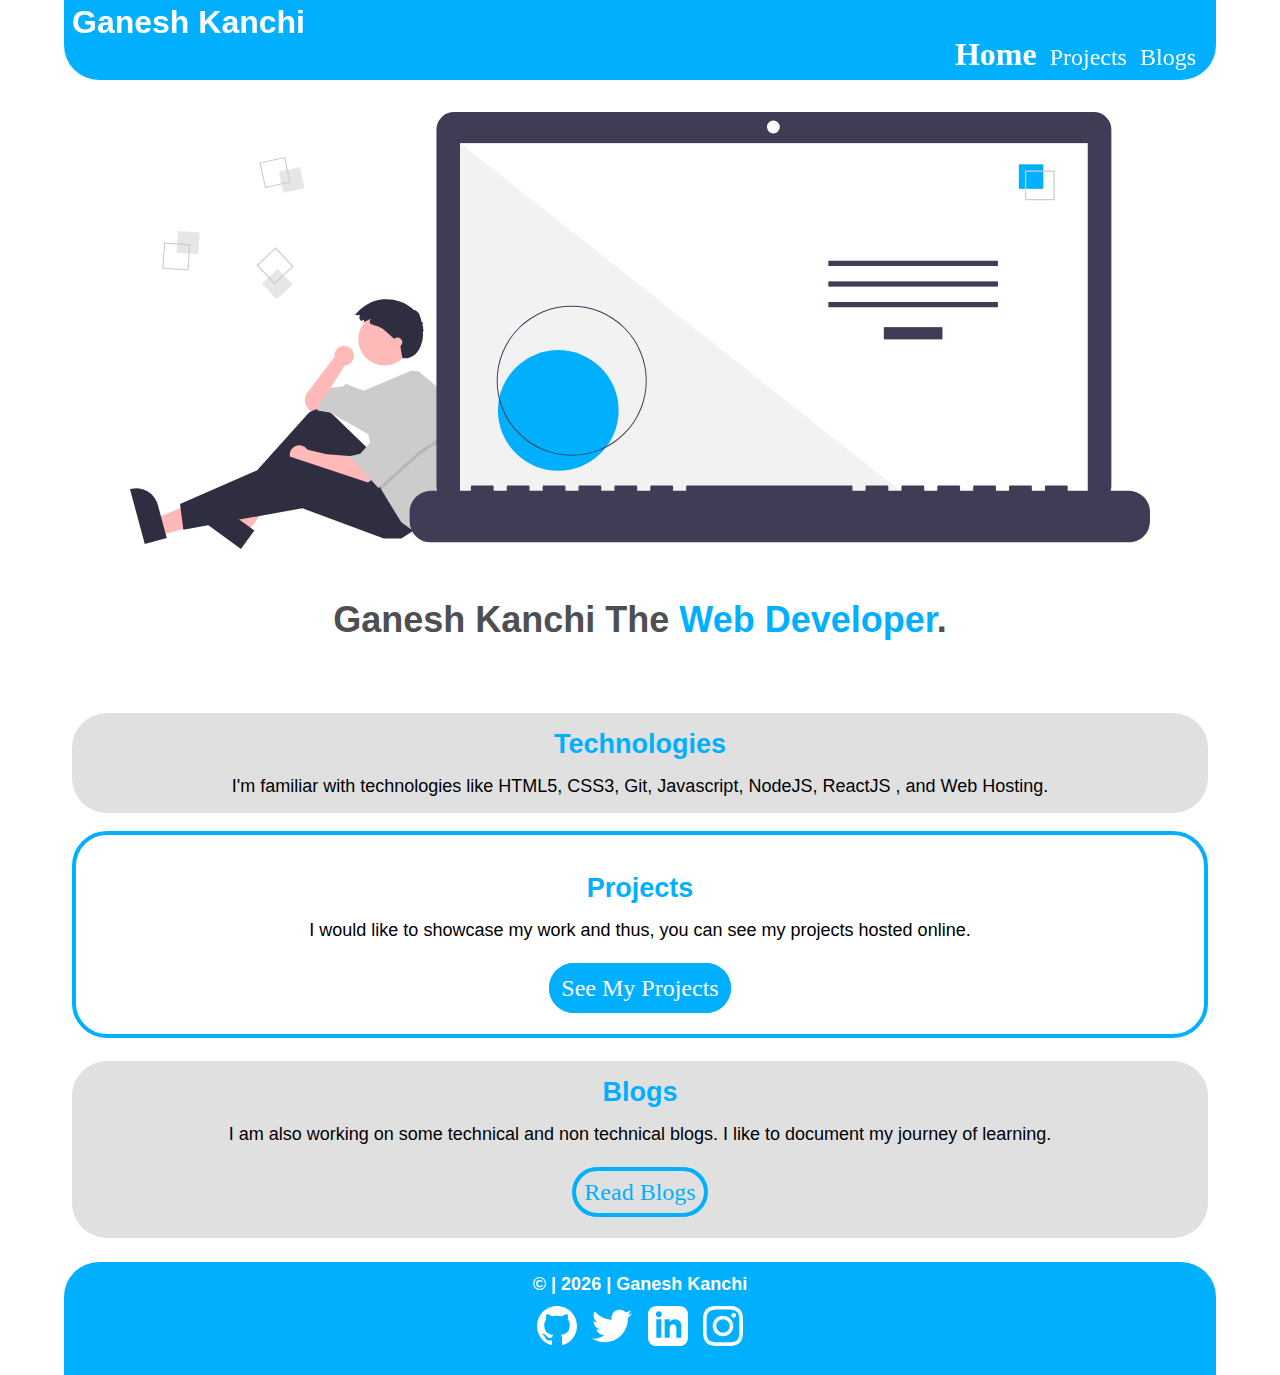
<file: index.html>
<!DOCTYPE html>
<html lang="en">

<head>
    <meta charset="UTF-8">
    <meta http-equiv="X-UA-Compatible"
          content="IE=edge">
    <meta name="viewport"
          content="width=device-width, initial-scale=1.0">
    <title>Ganesha's Portfolio</title>
    <link rel="stylesheet"
          href="styles.css">
    <link rel="shortcut icon" href="./images/favicon.png" type="image/x-icon">
</head>

<body>
    <nav class="nav">
        <a href="index.html">
            <h2 id="brand-tag">Ganesh Kanchi</h2>
        </a>
        <ul class="list">
            <li class="list-item"><a class="list-link"
                   id="list-link-active"
                   href="index.html">Home</a></li>
            <li class="list-item"><a class="list-link"
                   href="projects.html">Projects</a></li>
            <li class="list-item"><a class="list-link"
                   href="blogs.html">Blogs</a></li>
        </ul>

    </nav>

    <header id="header">
        <div class="img-cont"><img id="header-img"
                 src="/images/undraw_Code_thinking_re_gka2.svg"
                 alt="">
        </div>
        <h1 id="header-head"
            style="margin-top: 50px ; margin-bottom: 50px;">Ganesh Kanchi The <span> Web Developer</span>.</h1>
    </header>

    <Section class="section a">
        <h2 class="sec-head">Technologies</h2>
        <p class="sec-des">I'm familiar with technologies like HTML5, CSS3, Git, Javascript, NodeJS, ReactJS , and Web
            Hosting.</p>
    </Section>


    <Section class="section b">
        <a href="projects.html" class="sec-head-link"><h2 class="sec-head">Projects</h2></a>
        <p class="sec-des">I would like to showcase my work and thus, you can see my projects hosted online.</p>
        <a class="link link-1"
           href="projects.html">See My Projects</a>
    </Section>

    <section class="section a"
             id="sec-2">
             <a href="blogs.html" class="sec-head-link"><h2 class="sec-head">Blogs</h2></a>
        <p class="sec-des">I am also working on some technical and non technical blogs. I like to document my journey of
            learning.</p>
        <a class="link link-2"
           href="blogs.html">Read Blogs</a>
    </section>

    <footer id="foot">
        <h4 id="footer-head"> &#169; | <span id="di-year"></span> | Ganesh Kanchi </h4>
        <ul id="footer-ul">
            <li class="footer-li">
                <a href="https://github.com/ganesh-kanchi" target="_blank"><svg xmlns="http://www.w3.org/2000/svg"
                         width="40"
                         height="40"
                         viewBox="0 0 24 24"
                         class="change-color-svg">
                        <path
                              d="M12 0c-6.626 0-12 5.373-12 12 0 5.302 3.438 9.8 8.207 11.387.599.111.793-.261.793-.577v-2.234c-3.338.726-4.033-1.416-4.033-1.416-.546-1.387-1.333-1.756-1.333-1.756-1.089-.745.083-.729.083-.729 1.205.084 1.839 1.237 1.839 1.237 1.07 1.834 2.807 1.304 3.492.997.107-.775.418-1.305.762-1.604-2.665-.305-5.467-1.334-5.467-5.931 0-1.311.469-2.381 1.236-3.221-.124-.303-.535-1.524.117-3.176 0 0 1.008-.322 3.301 1.23.957-.266 1.983-.399 3.003-.404 1.02.005 2.047.138 3.006.404 2.291-1.552 3.297-1.23 3.297-1.23.653 1.653.242 2.874.118 3.176.77.84 1.235 1.911 1.235 3.221 0 4.609-2.807 5.624-5.479 5.921.43.372.823 1.102.823 2.222v3.293c0 .319.192.694.801.576 4.765-1.589 8.199-6.086 8.199-11.386 0-6.627-5.373-12-12-12z" />
                    </svg>
                </a>
            </li>
            <li class="footer-li">
                <a href="https://twitter.com/Ganesha_K_Dev" target="_blank"><svg xmlns="http://www.w3.org/2000/svg"
                         width="40"
                         height="40"
                         viewBox="0 0 24 24"
                         class="change-color-svg">
                        <path
                              d="M24 4.557c-.883.392-1.832.656-2.828.775 1.017-.609 1.798-1.574 2.165-2.724-.951.564-2.005.974-3.127 1.195-.897-.957-2.178-1.555-3.594-1.555-3.179 0-5.515 2.966-4.797 6.045-4.091-.205-7.719-2.165-10.148-5.144-1.29 2.213-.669 5.108 1.523 6.574-.806-.026-1.566-.247-2.229-.616-.054 2.281 1.581 4.415 3.949 4.89-.693.188-1.452.232-2.224.084.626 1.956 2.444 3.379 4.6 3.419-2.07 1.623-4.678 2.348-7.29 2.04 2.179 1.397 4.768 2.212 7.548 2.212 9.142 0 14.307-7.721 13.995-14.646.962-.695 1.797-1.562 2.457-2.549z" />
                    </svg>
                </a>
            </li>
            <li class="footer-li">
                <a href="https://www.linkedin.com/in/ganesh-kanchi-b9bb7a207/" target="_blank"><svg xmlns="http://www.w3.org/2000/svg"
                         width="40"
                         height="40"
                         viewBox="0 0 24 24"
                         class="change-color-svg">
                        <path
                              d="M19 0h-14c-2.761 0-5 2.239-5 5v14c0 2.761 2.239 5 5 5h14c2.762 0 5-2.239 5-5v-14c0-2.761-2.238-5-5-5zm-11 19h-3v-11h3v11zm-1.5-12.268c-.966 0-1.75-.79-1.75-1.764s.784-1.764 1.75-1.764 1.75.79 1.75 1.764-.783 1.764-1.75 1.764zm13.5 12.268h-3v-5.604c0-3.368-4-3.113-4 0v5.604h-3v-11h3v1.765c1.396-2.586 7-2.777 7 2.476v6.759z" />
                    </svg>
                </a>
            </li>
            <li class="footer-li">
                <a href="https://www.instagram.com/ganesh_aos/" target="_blank"><svg xmlns="http://www.w3.org/2000/svg"
                         width="40"
                         height="40"
                         viewBox="0 0 24 24"
                         class="change-color-svg">
                        <path
                              d="M12 2.163c3.204 0 3.584.012 4.85.07 3.252.148 4.771 1.691 4.919 4.919.058 1.265.069 1.645.069 4.849 0 3.205-.012 3.584-.069 4.849-.149 3.225-1.664 4.771-4.919 4.919-1.266.058-1.644.07-4.85.07-3.204 0-3.584-.012-4.849-.07-3.26-.149-4.771-1.699-4.919-4.92-.058-1.265-.07-1.644-.07-4.849 0-3.204.013-3.583.07-4.849.149-3.227 1.664-4.771 4.919-4.919 1.266-.057 1.645-.069 4.849-.069zm0-2.163c-3.259 0-3.667.014-4.947.072-4.358.2-6.78 2.618-6.98 6.98-.059 1.281-.073 1.689-.073 4.948 0 3.259.014 3.668.072 4.948.2 4.358 2.618 6.78 6.98 6.98 1.281.058 1.689.072 4.948.072 3.259 0 3.668-.014 4.948-.072 4.354-.2 6.782-2.618 6.979-6.98.059-1.28.073-1.689.073-4.948 0-3.259-.014-3.667-.072-4.947-.196-4.354-2.617-6.78-6.979-6.98-1.281-.059-1.69-.073-4.949-.073zm0 5.838c-3.403 0-6.162 2.759-6.162 6.162s2.759 6.163 6.162 6.163 6.162-2.759 6.162-6.163c0-3.403-2.759-6.162-6.162-6.162zm0 10.162c-2.209 0-4-1.79-4-4 0-2.209 1.791-4 4-4s4 1.791 4 4c0 2.21-1.791 4-4 4zm6.406-11.845c-.796 0-1.441.645-1.441 1.44s.645 1.44 1.441 1.44c.795 0 1.439-.645 1.439-1.44s-.644-1.44-1.439-1.44z" />
                    </svg>
                </a>
            </li>
        </ul>
    </footer>

    <script>
        var yearHolder = document.querySelector("#di-year")
        var currentYear = new Date().getFullYear()
        yearHolder.innerHTML=currentYear
    </script>
</body>

</html>
</file>
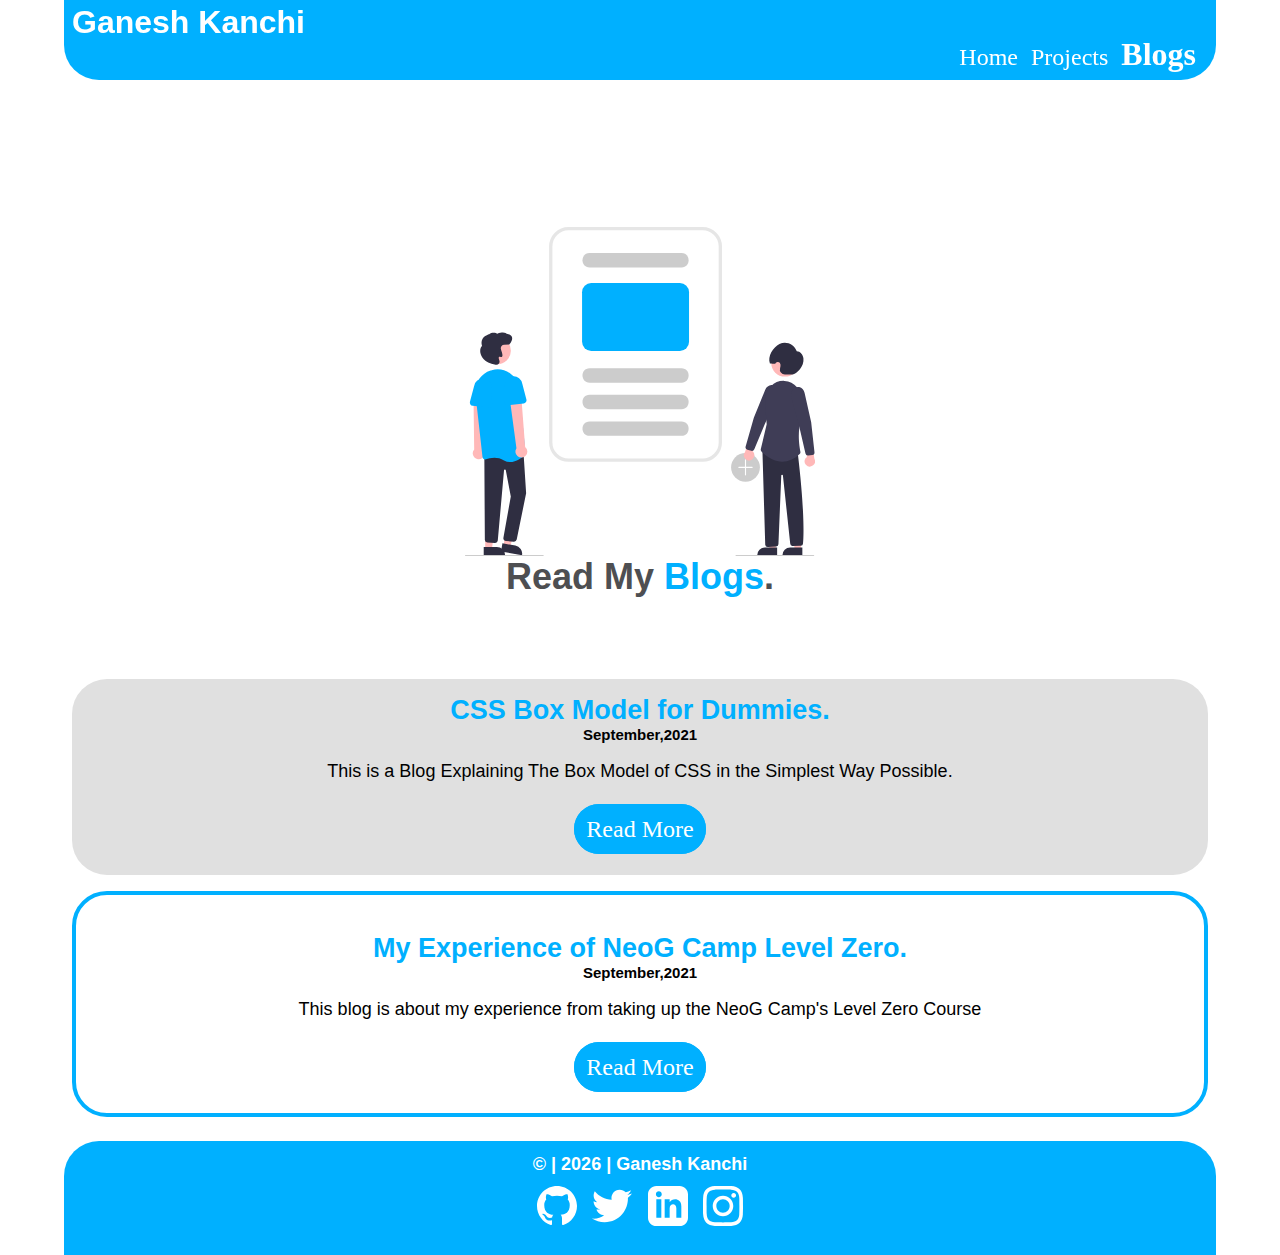
<file: blogs.html>
<!DOCTYPE html>
<html lang="en">

<head>
    <meta charset="UTF-8">
    <meta http-equiv="X-UA-Compatible"
          content="IE=edge">
    <meta name="viewport"
          content="width=device-width, initial-scale=1.0">
    <title>Ganesh's Blogs</title>
    <link rel="stylesheet"
          href="styles.css">
    <link rel="shortcut icon" href="./images/favicon.png" type="image/x-icon">
</head>

<body>
    <nav class="nav">
        <a href="index.html">
            <h2 id="brand-tag">Ganesh Kanchi</h2>
        </a>
        <ul class="list">
        <li class="list-item"><a class="list-link"
               href="index.html">Home</a></li>
        <li class="list-item"><a class="list-link"
               href="projects.html">Projects</a></li>
        <li class="list-item"><a class="list-link"
               id="list-link-active"
               href="blogs.html">Blogs</a></li>

        </ul>
    </nav>

    <header id="blog-header">
        <div class="img-cont"><img id="header-img"
                 style="width: 350px;"
                 src="/images/undraw_Blog_post_re_fy5x.svg"
                 alt="">
        </div>
        <h1 id="header-head">Read My <span>Blogs</span>.</h1>
    </header>

    <Section class="section a"
             style="padding-bottom:2rem ;">
        <a href="Box-model-dummies-blog.html"
           style="text-decoration: none;">
            <h2 class="sec-head-2">CSS Box Model for Dummies.</h2>
        </a>
        <small>September,2021</small>
        <p class="blog-des">This is a Blog Explaining The Box Model of CSS in the Simplest Way Possible.</p>
        <a class="link link-1"
           href="Box-model-dummies-blog.html"
           target="_blank">Read More</a>

    </Section>


    <Section class="section b"
             style="padding-bottom:2rem ;">
        <a href="Level-zero-experience.html"
           style="text-decoration: none;">
            <h2 class="sec-head-2"
                style="padding-bottom: 0;">My Experience of NeoG Camp Level Zero.</h2>
        </a>
        <small>September,2021</small>
        <p class="blog-des">This blog is about my experience from taking up the NeoG Camp's Level Zero Course</p>
        <a class="link link-1"
           href="Level-zero-experience.html"
           target="_blank">Read More</a>
    </Section>

    <footer id="foot">
        <h4 id="footer-head"> &#169; | <span id="di-year"></span> | Ganesh Kanchi </h4>
        <ul id="footer-ul">
            <li class="footer-li">
                <a href="https://github.com/ganesh-kanchi" target="_blank"><svg xmlns="http://www.w3.org/2000/svg"
                         width="40"
                         height="40"
                         viewBox="0 0 24 24"
                         class="change-color-svg">
                        <path
                              d="M12 0c-6.626 0-12 5.373-12 12 0 5.302 3.438 9.8 8.207 11.387.599.111.793-.261.793-.577v-2.234c-3.338.726-4.033-1.416-4.033-1.416-.546-1.387-1.333-1.756-1.333-1.756-1.089-.745.083-.729.083-.729 1.205.084 1.839 1.237 1.839 1.237 1.07 1.834 2.807 1.304 3.492.997.107-.775.418-1.305.762-1.604-2.665-.305-5.467-1.334-5.467-5.931 0-1.311.469-2.381 1.236-3.221-.124-.303-.535-1.524.117-3.176 0 0 1.008-.322 3.301 1.23.957-.266 1.983-.399 3.003-.404 1.02.005 2.047.138 3.006.404 2.291-1.552 3.297-1.23 3.297-1.23.653 1.653.242 2.874.118 3.176.77.84 1.235 1.911 1.235 3.221 0 4.609-2.807 5.624-5.479 5.921.43.372.823 1.102.823 2.222v3.293c0 .319.192.694.801.576 4.765-1.589 8.199-6.086 8.199-11.386 0-6.627-5.373-12-12-12z" />
                    </svg>
                </a>
            </li>
            <li class="footer-li">
                <a href="https://twitter.com/Ganesha_K_Dev" target="_blank"><svg xmlns="http://www.w3.org/2000/svg"
                         width="40"
                         height="40"
                         viewBox="0 0 24 24"
                         class="change-color-svg">
                        <path
                              d="M24 4.557c-.883.392-1.832.656-2.828.775 1.017-.609 1.798-1.574 2.165-2.724-.951.564-2.005.974-3.127 1.195-.897-.957-2.178-1.555-3.594-1.555-3.179 0-5.515 2.966-4.797 6.045-4.091-.205-7.719-2.165-10.148-5.144-1.29 2.213-.669 5.108 1.523 6.574-.806-.026-1.566-.247-2.229-.616-.054 2.281 1.581 4.415 3.949 4.89-.693.188-1.452.232-2.224.084.626 1.956 2.444 3.379 4.6 3.419-2.07 1.623-4.678 2.348-7.29 2.04 2.179 1.397 4.768 2.212 7.548 2.212 9.142 0 14.307-7.721 13.995-14.646.962-.695 1.797-1.562 2.457-2.549z" />
                    </svg>
                </a>
            </li>
            <li class="footer-li">
                <a href="https://www.linkedin.com/in/ganesh-kanchi-b9bb7a207/" target="_blank"><svg xmlns="http://www.w3.org/2000/svg"
                         width="40"
                         height="40"
                         viewBox="0 0 24 24"
                         class="change-color-svg">
                        <path
                              d="M19 0h-14c-2.761 0-5 2.239-5 5v14c0 2.761 2.239 5 5 5h14c2.762 0 5-2.239 5-5v-14c0-2.761-2.238-5-5-5zm-11 19h-3v-11h3v11zm-1.5-12.268c-.966 0-1.75-.79-1.75-1.764s.784-1.764 1.75-1.764 1.75.79 1.75 1.764-.783 1.764-1.75 1.764zm13.5 12.268h-3v-5.604c0-3.368-4-3.113-4 0v5.604h-3v-11h3v1.765c1.396-2.586 7-2.777 7 2.476v6.759z" />
                    </svg>
                </a>
            </li>
            <li class="footer-li">
                <a href="https://www.instagram.com/ganesh_aos/" target="_blank"><svg xmlns="http://www.w3.org/2000/svg"
                         width="40"
                         height="40"
                         viewBox="0 0 24 24"
                         class="change-color-svg">
                        <path
                              d="M12 2.163c3.204 0 3.584.012 4.85.07 3.252.148 4.771 1.691 4.919 4.919.058 1.265.069 1.645.069 4.849 0 3.205-.012 3.584-.069 4.849-.149 3.225-1.664 4.771-4.919 4.919-1.266.058-1.644.07-4.85.07-3.204 0-3.584-.012-4.849-.07-3.26-.149-4.771-1.699-4.919-4.92-.058-1.265-.07-1.644-.07-4.849 0-3.204.013-3.583.07-4.849.149-3.227 1.664-4.771 4.919-4.919 1.266-.057 1.645-.069 4.849-.069zm0-2.163c-3.259 0-3.667.014-4.947.072-4.358.2-6.78 2.618-6.98 6.98-.059 1.281-.073 1.689-.073 4.948 0 3.259.014 3.668.072 4.948.2 4.358 2.618 6.78 6.98 6.98 1.281.058 1.689.072 4.948.072 3.259 0 3.668-.014 4.948-.072 4.354-.2 6.782-2.618 6.979-6.98.059-1.28.073-1.689.073-4.948 0-3.259-.014-3.667-.072-4.947-.196-4.354-2.617-6.78-6.979-6.98-1.281-.059-1.69-.073-4.949-.073zm0 5.838c-3.403 0-6.162 2.759-6.162 6.162s2.759 6.163 6.162 6.163 6.162-2.759 6.162-6.163c0-3.403-2.759-6.162-6.162-6.162zm0 10.162c-2.209 0-4-1.79-4-4 0-2.209 1.791-4 4-4s4 1.791 4 4c0 2.21-1.791 4-4 4zm6.406-11.845c-.796 0-1.441.645-1.441 1.44s.645 1.44 1.441 1.44c.795 0 1.439-.645 1.439-1.44s-.644-1.44-1.439-1.44z" />
                    </svg>
                </a>
            </li>
        </ul>
    </footer>
    <script>
        var yearHolder = document.querySelector("#di-year")
        var currentYear = new Date().getFullYear()
        yearHolder.innerHTML=currentYear
    </script>
</body>

</html>
</file>
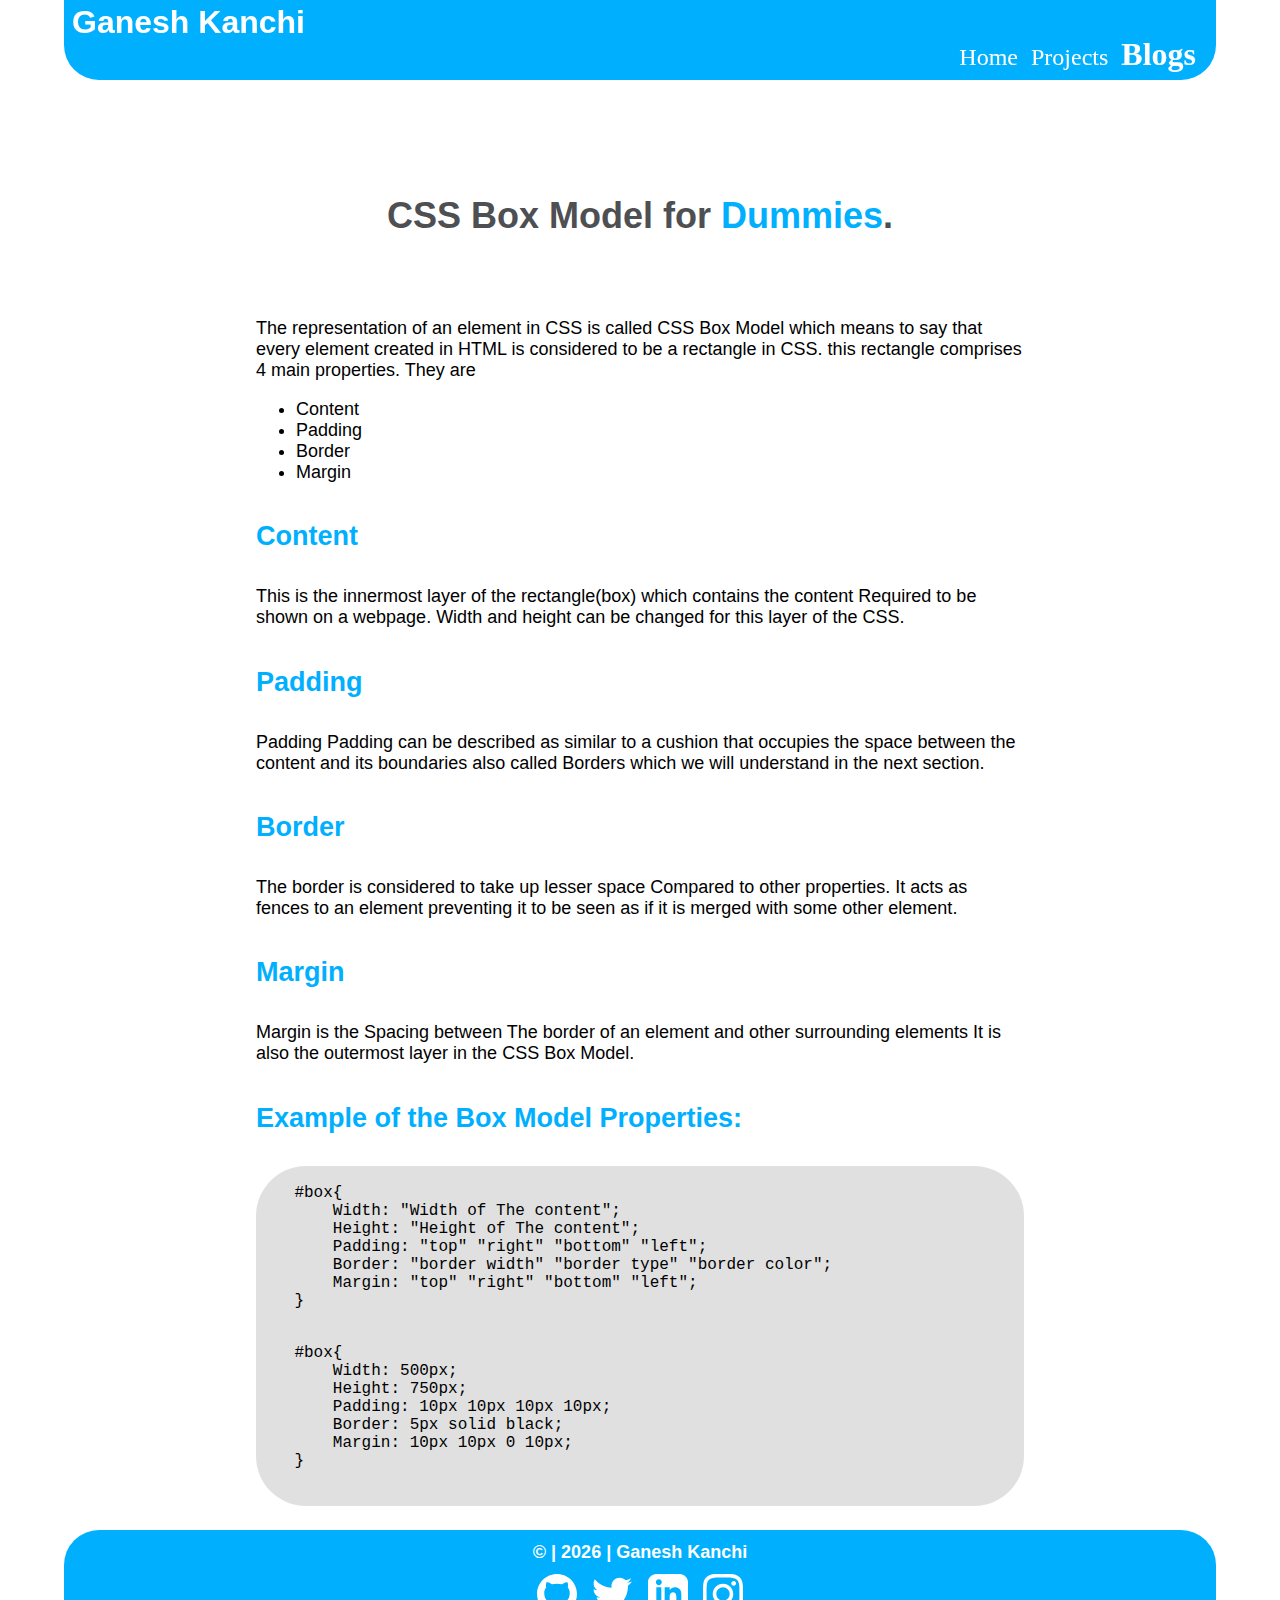
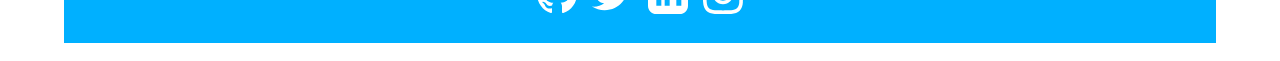
<file: Box-model-dummies-blog.html>
<!DOCTYPE html>
<html lang="en">

<head>
    <meta charset="UTF-8">
    <meta http-equiv="X-UA-Compatible"
          content="IE=edge">
    <meta name="viewport"
          content="width=device-width, initial-scale=1.0">
    <title>CSS Box Model for Dummies</title>
    <link rel="stylesheet"
          href="styles.css">
    <link rel="shortcut icon" href="./images/favicon.png" type="image/x-icon">
</head>

<body>
    <nav class="nav">
        <a href="index.html">
            <h2 id="brand-tag">Ganesh Kanchi</h2>
        </a>
        <ul class="list">
            <li class="list-item"><a class="list-link"
                   href="index.html">Home</a></li>
            <li class="list-item"><a class="list-link"
                   href="projects.html">Projects</a></li>
            <li class="list-item"><a class="list-link"
                   id="list-link-active"
                   href="blogs.html">Blogs</a></li>
        </ul>

    </nav>

    <header id="blog-header">

        <h1 id="header-head">CSS Box Model for <span>Dummies</span>.</h1>
    </header>

    <main class="blog">
        <p>The representation of an element in CSS is called CSS Box Model which means to say that every element created
            in HTML is considered to be a rectangle in CSS. this rectangle comprises 4 main properties. They are</p>

        <ul>
            <li>Content</li>
            <li>Padding</li>
            <li>Border</li>
            <li>Margin</li>
        </ul>

        <h2 class="sec-head">Content</h2>
        <p>This is the innermost layer of the rectangle(box) which contains the content
            Required to be shown on a webpage. Width and height can be changed for this layer of the CSS.
        </p>

        <h2 class="sec-head">Padding</h2>
        <p>Padding
            Padding can be described as similar to a cushion that occupies the space between the content and its
            boundaries also called Borders which we will understand in the next section.
        </p>
        <h2 class="sec-head">Border</h2>
        <p>The border is considered to take up lesser space Compared to other properties. It acts as fences to an
            element preventing it to be seen as if it is merged with some other element.
        </p>

        <h2 class="sec-head">Margin</h2>
        <p>Margin is the Spacing between The border of an element and other surrounding elements It is also the
            outermost layer in the CSS Box Model.
        </p>

        <h2 class="sec-head">Example of the Box Model Properties:</h2>

        <div id="code-format">
            <pre>
        <code class="code-style">
    #box{
        Width: "Width of The content";
        Height: "Height of The content";
        Padding: "top" "right" "bottom" "left";
        Border: "border width" "border type" "border color";
        Margin: "top" "right" "bottom" "left";
    }
        </pre>

            <pre>
    #box{
        Width: 500px;
        Height: 750px;
        Padding: 10px 10px 10px 10px;
        Border: 5px solid black;
        Margin: 10px 10px 0 10px;
    }
        </code>
        </pre>
        </div>

    </main>

    <footer id="foot">
        <h4 id="footer-head"> &#169; | <span id="di-year"></span> | Ganesh Kanchi </h4>
        <ul id="footer-ul">
            <li class="footer-li">
                <a href="https://github.com/ganesh-kanchi" target="_blank"><svg xmlns="http://www.w3.org/2000/svg"
                         width="40"
                         height="40"
                         viewBox="0 0 24 24"
                         class="change-color-svg">
                        <path
                              d="M12 0c-6.626 0-12 5.373-12 12 0 5.302 3.438 9.8 8.207 11.387.599.111.793-.261.793-.577v-2.234c-3.338.726-4.033-1.416-4.033-1.416-.546-1.387-1.333-1.756-1.333-1.756-1.089-.745.083-.729.083-.729 1.205.084 1.839 1.237 1.839 1.237 1.07 1.834 2.807 1.304 3.492.997.107-.775.418-1.305.762-1.604-2.665-.305-5.467-1.334-5.467-5.931 0-1.311.469-2.381 1.236-3.221-.124-.303-.535-1.524.117-3.176 0 0 1.008-.322 3.301 1.23.957-.266 1.983-.399 3.003-.404 1.02.005 2.047.138 3.006.404 2.291-1.552 3.297-1.23 3.297-1.23.653 1.653.242 2.874.118 3.176.77.84 1.235 1.911 1.235 3.221 0 4.609-2.807 5.624-5.479 5.921.43.372.823 1.102.823 2.222v3.293c0 .319.192.694.801.576 4.765-1.589 8.199-6.086 8.199-11.386 0-6.627-5.373-12-12-12z" />
                    </svg>
                </a>
            </li>
            <li class="footer-li">
                <a href="https://twitter.com/Ganesha_K_Dev" target="_blank"><svg xmlns="http://www.w3.org/2000/svg"
                         width="40"
                         height="40"
                         viewBox="0 0 24 24"
                         class="change-color-svg">
                        <path
                              d="M24 4.557c-.883.392-1.832.656-2.828.775 1.017-.609 1.798-1.574 2.165-2.724-.951.564-2.005.974-3.127 1.195-.897-.957-2.178-1.555-3.594-1.555-3.179 0-5.515 2.966-4.797 6.045-4.091-.205-7.719-2.165-10.148-5.144-1.29 2.213-.669 5.108 1.523 6.574-.806-.026-1.566-.247-2.229-.616-.054 2.281 1.581 4.415 3.949 4.89-.693.188-1.452.232-2.224.084.626 1.956 2.444 3.379 4.6 3.419-2.07 1.623-4.678 2.348-7.29 2.04 2.179 1.397 4.768 2.212 7.548 2.212 9.142 0 14.307-7.721 13.995-14.646.962-.695 1.797-1.562 2.457-2.549z" />
                    </svg>
                </a>
            </li>
            <li class="footer-li">
                <a href="https://www.linkedin.com/in/ganesh-kanchi-b9bb7a207/" target="_blank"><svg xmlns="http://www.w3.org/2000/svg"
                         width="40"
                         height="40"
                         viewBox="0 0 24 24"
                         class="change-color-svg">
                        <path
                              d="M19 0h-14c-2.761 0-5 2.239-5 5v14c0 2.761 2.239 5 5 5h14c2.762 0 5-2.239 5-5v-14c0-2.761-2.238-5-5-5zm-11 19h-3v-11h3v11zm-1.5-12.268c-.966 0-1.75-.79-1.75-1.764s.784-1.764 1.75-1.764 1.75.79 1.75 1.764-.783 1.764-1.75 1.764zm13.5 12.268h-3v-5.604c0-3.368-4-3.113-4 0v5.604h-3v-11h3v1.765c1.396-2.586 7-2.777 7 2.476v6.759z" />
                    </svg>
                </a>
            </li>
            <li class="footer-li">
                <a href="https://www.instagram.com/ganesh_aos/" target="_blank"><svg xmlns="http://www.w3.org/2000/svg"
                         width="40"
                         height="40"
                         viewBox="0 0 24 24"
                         class="change-color-svg">
                        <path
                              d="M12 2.163c3.204 0 3.584.012 4.85.07 3.252.148 4.771 1.691 4.919 4.919.058 1.265.069 1.645.069 4.849 0 3.205-.012 3.584-.069 4.849-.149 3.225-1.664 4.771-4.919 4.919-1.266.058-1.644.07-4.85.07-3.204 0-3.584-.012-4.849-.07-3.26-.149-4.771-1.699-4.919-4.92-.058-1.265-.07-1.644-.07-4.849 0-3.204.013-3.583.07-4.849.149-3.227 1.664-4.771 4.919-4.919 1.266-.057 1.645-.069 4.849-.069zm0-2.163c-3.259 0-3.667.014-4.947.072-4.358.2-6.78 2.618-6.98 6.98-.059 1.281-.073 1.689-.073 4.948 0 3.259.014 3.668.072 4.948.2 4.358 2.618 6.78 6.98 6.98 1.281.058 1.689.072 4.948.072 3.259 0 3.668-.014 4.948-.072 4.354-.2 6.782-2.618 6.979-6.98.059-1.28.073-1.689.073-4.948 0-3.259-.014-3.667-.072-4.947-.196-4.354-2.617-6.78-6.979-6.98-1.281-.059-1.69-.073-4.949-.073zm0 5.838c-3.403 0-6.162 2.759-6.162 6.162s2.759 6.163 6.162 6.163 6.162-2.759 6.162-6.163c0-3.403-2.759-6.162-6.162-6.162zm0 10.162c-2.209 0-4-1.79-4-4 0-2.209 1.791-4 4-4s4 1.791 4 4c0 2.21-1.791 4-4 4zm6.406-11.845c-.796 0-1.441.645-1.441 1.44s.645 1.44 1.441 1.44c.795 0 1.439-.645 1.439-1.44s-.644-1.44-1.439-1.44z" />
                    </svg>
                </a>
            </li>
        </ul>
    </footer>
    <script>
        var yearHolder = document.querySelector("#di-year")
        var currentYear = new Date().getFullYear()
        yearHolder.innerHTML=currentYear
    </script>
</body>

</html>
</file>
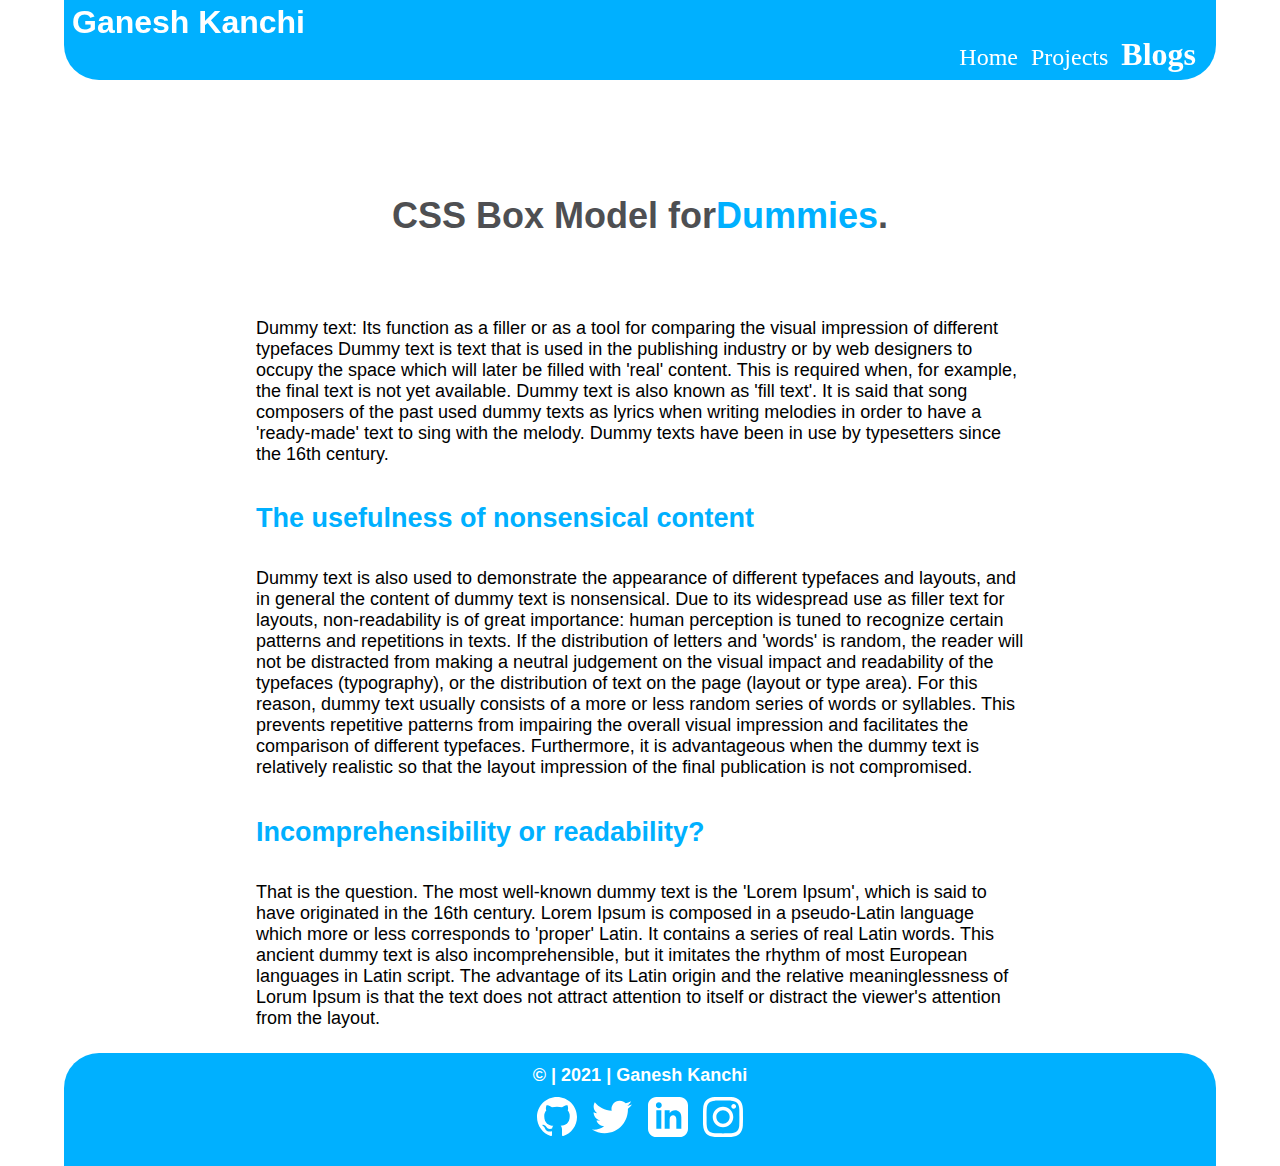
<file: dummy-blog copy.html>
<!DOCTYPE html>
<html lang="en">

<head>
    <meta charset="UTF-8">
    <meta http-equiv="X-UA-Compatible"
          content="IE=edge">
    <meta name="viewport"
          content="width=device-width, initial-scale=1.0">
    <title>CSS Box Model for Dummies</title>
    <link rel="stylesheet"
          href="styles.css">
</head>

<body>
    <nav class="nav">
        <a href="index.html">
            <h2 id="brand-tag">Ganesh Kanchi</h2>
        </a>
        <ul class="list">
            <li class="list-item"><a class="list-link"
                   href="index.html">Home</a></li>
            <li class="list-item"><a class="list-link"
                   href="projects.html">Projects</a></li>
            <li class="list-item"><a class="list-link"
                   id="list-link-active"
                   href="blogs.html">Blogs</a></li>
        </ul>

    </nav>

    <header id="blog-header">

        <h1 id="header-head">CSS Box Model for<span>Dummies</span>.</h1>
    </header>

    <main class="blog">
        <p>Dummy text: Its function as a filler or as a tool for comparing the visual impression of different typefaces
            Dummy text is text that is used in the publishing industry or by web designers to occupy the space which
            will
            later be filled with 'real' content. This is required when, for example, the final text is not yet
            available.
            Dummy text is also known as 'fill text'. It is said that song composers of the past used dummy texts as
            lyrics
            when writing melodies in order to have a 'ready-made' text to sing with the melody. Dummy texts have been in
            use
            by typesetters since the 16th century.</p>

        <h2 class="sec-head">The usefulness of nonsensical content</h2>
        <p>Dummy text is also used to demonstrate the appearance of different typefaces and layouts, and in general the
            content of dummy text is nonsensical. Due to its widespread use as filler text for layouts, non-readability
            is
            of great importance: human perception is tuned to recognize certain patterns and repetitions in texts. If
            the
            distribution of letters and 'words' is random, the reader will not be distracted from making a neutral
            judgement
            on the visual impact and readability of the typefaces (typography), or the distribution of text on the page
            (layout or type area). For this reason, dummy text usually consists of a more or less random series of words
            or
            syllables. This prevents repetitive patterns from impairing the overall visual impression and facilitates
            the
            comparison of different typefaces. Furthermore, it is advantageous when the dummy text is relatively
            realistic
            so that the layout impression of the final publication is not compromised.</p>

        <h2 class="sec-head">Incomprehensibility or readability?</h2>
        <p>That is the question.
            The most well-known dummy text is the 'Lorem Ipsum', which is said to have originated in the 16th century.
            Lorem
            Ipsum is composed in a pseudo-Latin language which more or less corresponds to 'proper' Latin. It contains a
            series of real Latin words. This ancient dummy text is also incomprehensible, but it imitates the rhythm of
            most
            European languages in Latin script. The advantage of its Latin origin and the relative meaninglessness of
            Lorum
            Ipsum is that the text does not attract attention to itself or distract the viewer's attention from the
            layout.
        </p>
    </main>

    <footer id="foot">
        <h4 id="footer-head"> &#169; | 2021 | Ganesh Kanchi </h4>
        <ul id="footer-ul">
            <li class="footer-li">
                <a href="https://github.com/Ganeshkanchimad"><svg xmlns="http://www.w3.org/2000/svg"
                         width="40"
                         height="40"
                         viewBox="0 0 24 24"
                         class="change-color-svg">
                        <path
                              d="M12 0c-6.626 0-12 5.373-12 12 0 5.302 3.438 9.8 8.207 11.387.599.111.793-.261.793-.577v-2.234c-3.338.726-4.033-1.416-4.033-1.416-.546-1.387-1.333-1.756-1.333-1.756-1.089-.745.083-.729.083-.729 1.205.084 1.839 1.237 1.839 1.237 1.07 1.834 2.807 1.304 3.492.997.107-.775.418-1.305.762-1.604-2.665-.305-5.467-1.334-5.467-5.931 0-1.311.469-2.381 1.236-3.221-.124-.303-.535-1.524.117-3.176 0 0 1.008-.322 3.301 1.23.957-.266 1.983-.399 3.003-.404 1.02.005 2.047.138 3.006.404 2.291-1.552 3.297-1.23 3.297-1.23.653 1.653.242 2.874.118 3.176.77.84 1.235 1.911 1.235 3.221 0 4.609-2.807 5.624-5.479 5.921.43.372.823 1.102.823 2.222v3.293c0 .319.192.694.801.576 4.765-1.589 8.199-6.086 8.199-11.386 0-6.627-5.373-12-12-12z" />
                    </svg>
                </a>
            </li>
            <li class="footer-li">
                <a href="https://www.linkedin.com/in/ganesh-kanchi-b9bb7a207/"><svg xmlns="http://www.w3.org/2000/svg"
                         width="40"
                         height="40"
                         viewBox="0 0 24 24"
                         class="change-color-svg">
                        <path
                              d="M24 4.557c-.883.392-1.832.656-2.828.775 1.017-.609 1.798-1.574 2.165-2.724-.951.564-2.005.974-3.127 1.195-.897-.957-2.178-1.555-3.594-1.555-3.179 0-5.515 2.966-4.797 6.045-4.091-.205-7.719-2.165-10.148-5.144-1.29 2.213-.669 5.108 1.523 6.574-.806-.026-1.566-.247-2.229-.616-.054 2.281 1.581 4.415 3.949 4.89-.693.188-1.452.232-2.224.084.626 1.956 2.444 3.379 4.6 3.419-2.07 1.623-4.678 2.348-7.29 2.04 2.179 1.397 4.768 2.212 7.548 2.212 9.142 0 14.307-7.721 13.995-14.646.962-.695 1.797-1.562 2.457-2.549z" />
                    </svg>
                </a>
            </li>
            <li class="footer-li">
                <a href="https://www.linkedin.com/in/ganesh-kanchi-b9bb7a207/"><svg xmlns="http://www.w3.org/2000/svg"
                         width="40"
                         height="40"
                         viewBox="0 0 24 24"
                         class="change-color-svg">
                        <path
                              d="M19 0h-14c-2.761 0-5 2.239-5 5v14c0 2.761 2.239 5 5 5h14c2.762 0 5-2.239 5-5v-14c0-2.761-2.238-5-5-5zm-11 19h-3v-11h3v11zm-1.5-12.268c-.966 0-1.75-.79-1.75-1.764s.784-1.764 1.75-1.764 1.75.79 1.75 1.764-.783 1.764-1.75 1.764zm13.5 12.268h-3v-5.604c0-3.368-4-3.113-4 0v5.604h-3v-11h3v1.765c1.396-2.586 7-2.777 7 2.476v6.759z" />
                    </svg>
                </a>
            </li>
            <li class="footer-li">
                <a href="https://www.instagram.com/ganesh_aos/"><svg xmlns="http://www.w3.org/2000/svg"
                         width="40"
                         height="40"
                         viewBox="0 0 24 24"
                         class="change-color-svg">
                        <path
                              d="M12 2.163c3.204 0 3.584.012 4.85.07 3.252.148 4.771 1.691 4.919 4.919.058 1.265.069 1.645.069 4.849 0 3.205-.012 3.584-.069 4.849-.149 3.225-1.664 4.771-4.919 4.919-1.266.058-1.644.07-4.85.07-3.204 0-3.584-.012-4.849-.07-3.26-.149-4.771-1.699-4.919-4.92-.058-1.265-.07-1.644-.07-4.849 0-3.204.013-3.583.07-4.849.149-3.227 1.664-4.771 4.919-4.919 1.266-.057 1.645-.069 4.849-.069zm0-2.163c-3.259 0-3.667.014-4.947.072-4.358.2-6.78 2.618-6.98 6.98-.059 1.281-.073 1.689-.073 4.948 0 3.259.014 3.668.072 4.948.2 4.358 2.618 6.78 6.98 6.98 1.281.058 1.689.072 4.948.072 3.259 0 3.668-.014 4.948-.072 4.354-.2 6.782-2.618 6.979-6.98.059-1.28.073-1.689.073-4.948 0-3.259-.014-3.667-.072-4.947-.196-4.354-2.617-6.78-6.979-6.98-1.281-.059-1.69-.073-4.949-.073zm0 5.838c-3.403 0-6.162 2.759-6.162 6.162s2.759 6.163 6.162 6.163 6.162-2.759 6.162-6.163c0-3.403-2.759-6.162-6.162-6.162zm0 10.162c-2.209 0-4-1.79-4-4 0-2.209 1.791-4 4-4s4 1.791 4 4c0 2.21-1.791 4-4 4zm6.406-11.845c-.796 0-1.441.645-1.441 1.44s.645 1.44 1.441 1.44c.795 0 1.439-.645 1.439-1.44s-.644-1.44-1.439-1.44z" />
                    </svg>
                </a>
            </li>
        </ul>
    </footer>
</body>

</html>
</file>
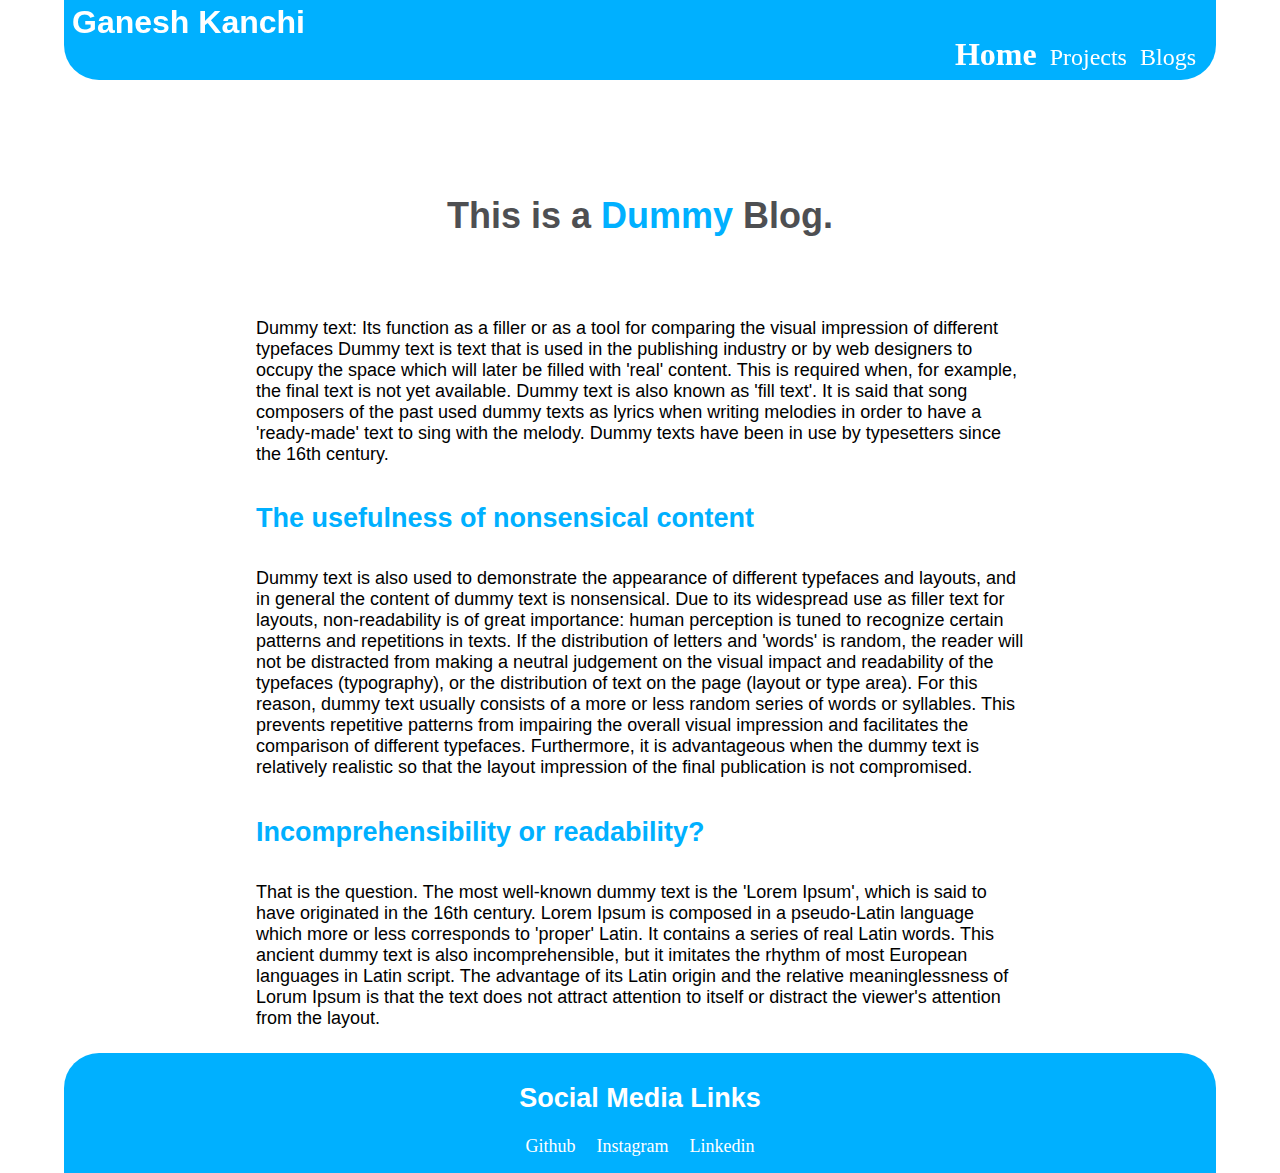
<file: dummy-blog.html>
<!DOCTYPE html>
<html lang="en">

<head>
    <meta charset="UTF-8">
    <meta http-equiv="X-UA-Compatible"
          content="IE=edge">
    <meta name="viewport"
          content="width=device-width, initial-scale=1.0">
    <title>Dummy Blog</title>
    <link rel="stylesheet"
          href="styles.css">
</head>

<body>
    <nav class="nav">
        <a href="index.html">
            <h2 id="brand-tag">Ganesh Kanchi</h2>
        </a>
        <ul class="list">
            <li class="list-item"><a class="list-link"
                   id="list-link-active"
                   href="index.html">Home</a></li>
            <li class="list-item"><a class="list-link"
                   href="projects.html">Projects</a></li>
            <li class="list-item"><a class="list-link"
                   href="blogs.html">Blogs</a></li>
        </ul>

    </nav>

    <header id="blog-header">

        <h1 id="header-head">This is a <span>Dummy</span> Blog.</h1>
    </header>

    <main class="blog">
        <p>Dummy text: Its function as a filler or as a tool for comparing the visual impression of different typefaces
            Dummy text is text that is used in the publishing industry or by web designers to occupy the space which
            will
            later be filled with 'real' content. This is required when, for example, the final text is not yet
            available.
            Dummy text is also known as 'fill text'. It is said that song composers of the past used dummy texts as
            lyrics
            when writing melodies in order to have a 'ready-made' text to sing with the melody. Dummy texts have been in
            use
            by typesetters since the 16th century.</p>

        <h2 class="sec-head">The usefulness of nonsensical content</h2>
        <p>Dummy text is also used to demonstrate the appearance of different typefaces and layouts, and in general the
            content of dummy text is nonsensical. Due to its widespread use as filler text for layouts, non-readability
            is
            of great importance: human perception is tuned to recognize certain patterns and repetitions in texts. If
            the
            distribution of letters and 'words' is random, the reader will not be distracted from making a neutral
            judgement
            on the visual impact and readability of the typefaces (typography), or the distribution of text on the page
            (layout or type area). For this reason, dummy text usually consists of a more or less random series of words
            or
            syllables. This prevents repetitive patterns from impairing the overall visual impression and facilitates
            the
            comparison of different typefaces. Furthermore, it is advantageous when the dummy text is relatively
            realistic
            so that the layout impression of the final publication is not compromised.</p>

        <h2 class="sec-head">Incomprehensibility or readability?</h2>
        <p>That is the question.
            The most well-known dummy text is the 'Lorem Ipsum', which is said to have originated in the 16th century.
            Lorem
            Ipsum is composed in a pseudo-Latin language which more or less corresponds to 'proper' Latin. It contains a
            series of real Latin words. This ancient dummy text is also incomprehensible, but it imitates the rhythm of
            most
            European languages in Latin script. The advantage of its Latin origin and the relative meaninglessness of
            Lorum
            Ipsum is that the text does not attract attention to itself or distract the viewer's attention from the
            layout.
        </p>
    </main>

    <footer id="foot">
        <h2 id="foot-head">Social Media Links</h2>
        <a class="link-f"
           href="https://github.com/Ganeshkanchimad">Github</a>
        <a class="link-f"
           href="https://www.instagram.com/ganesh_aos/">Instagram</a>
        <a class="link-f"
           href="https://www.linkedin.com/in/ganesh-kanchi-b9bb7a207">Linkedin</a>
    </footer>
</body>

</html>
</file>
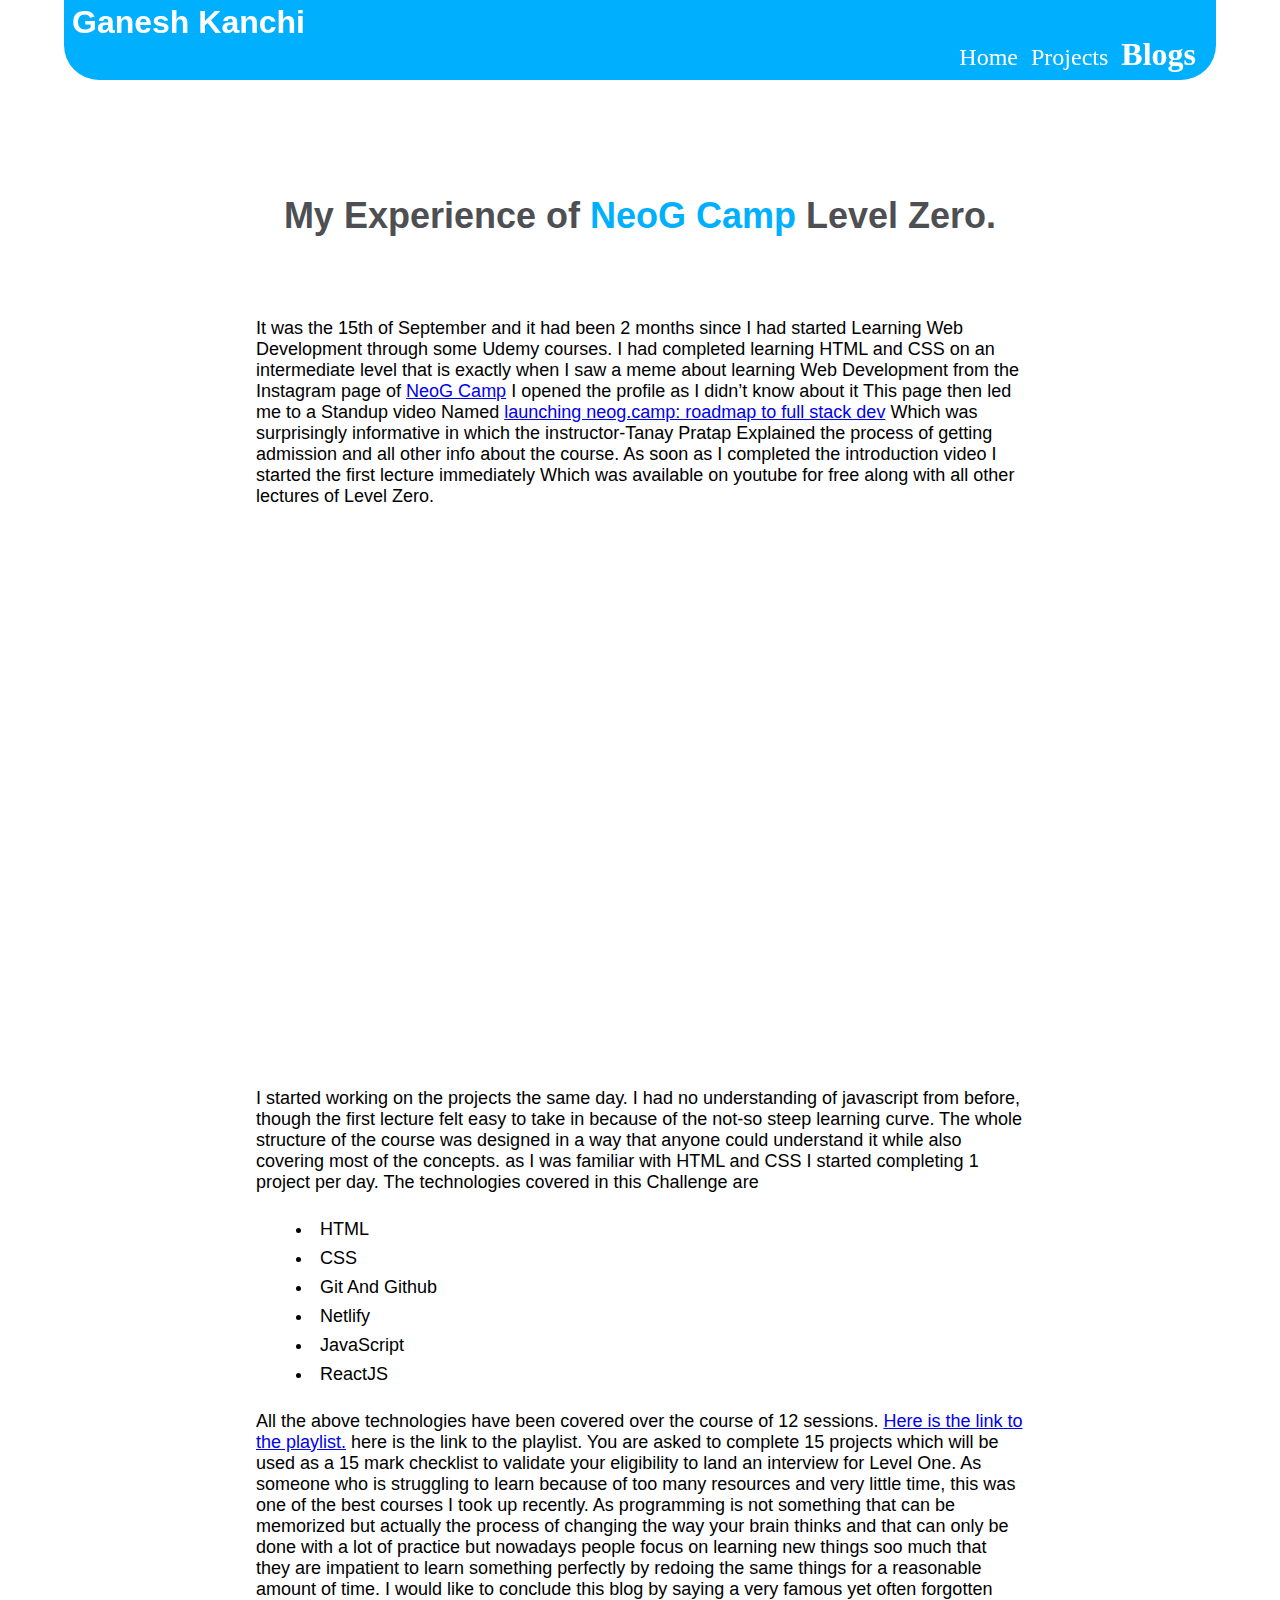
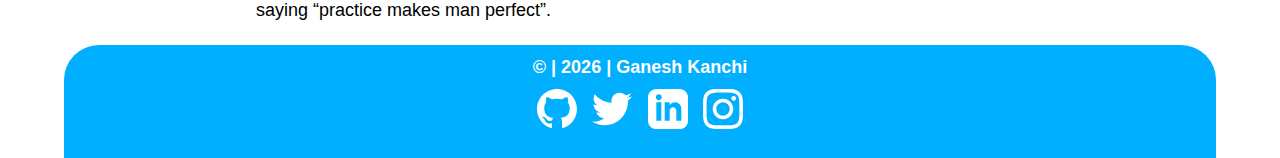
<file: Level-zero-experience.html>
<!DOCTYPE html>
<html lang="en">

<head>
    <meta charset="UTF-8">
    <meta http-equiv="X-UA-Compatible"
          content="IE=edge">
    <meta name="viewport"
          content="width=device-width, initial-scale=1.0">
    <title>NeoG Camp Level Zero Experience</title>
    <link rel="stylesheet"
          href="styles.css">
    <link rel="shortcut icon" href="./images/favicon.png" type="image/x-icon">
</head>

<body>
    <nav class="nav">
        <a href="index.html">
            <h2 id="brand-tag">Ganesh Kanchi</h2>
        </a>
        <ul class="list">
            <li class="list-item"><a class="list-link"
                   href="index.html">Home</a></li>
            <li class="list-item"><a class="list-link"
                   href="projects.html">Projects</a></li>
            <li class="list-item"><a class="list-link"
                   id="list-link-active"
                   href="blogs.html">Blogs</a></li>
        </ul>

    </nav>

    <header id="blog-header">

        <h1 id="header-head">My Experience of <span>NeoG Camp </span> Level Zero.</h1>
    </header>

    <main class="blog">
        <p>It was the 15th of September and it had been 2 months since I had started Learning Web Development through
            some Udemy courses. I had completed
            learning HTML and CSS on an intermediate level that is exactly when I saw a meme about learning Web
            Development from the Instagram page of <a href="https://www.instagram.com/neogcamp/"
                target="_blank">NeoG Camp</a> I opened the profile as I didn’t know about it This page
            then led me to a Standup video Named <a href="https://www.youtube.com/watch?v=Ezk2AwqgS9Q"
                target="_blank">launching neog.camp: roadmap to full stack dev</a> Which was surprisingly
            informative in which the instructor-Tanay Pratap Explained the process of getting admission and all other
            info about the course. As soon as I completed the introduction video I started the first lecture immediately Which was
            available on youtube for free along with all other lectures of Level Zero.
        </p>

        <iframe 
                class="video-embed"
                src="https://www.youtube.com/embed/Ezk2AwqgS9Q?list=PLzvhQUIpvvuj5KPnyPyWsvgyzNkX_ACPA"
                title="YouTube video player"
                frameborder="0"
                allow="accelerometer; autoplay; clipboard-write; encrypted-media; gyroscope; picture-in-picture"
                allowfullscreen></iframe>

        <p> I started working on the projects the same day. I had no understanding of javascript from before, though the
            first lecture felt easy to take in because of the not-so steep learning curve. The whole structure of the
            course was designed in a way that anyone could understand it while also covering most of the concepts. as I
            was familiar with HTML and CSS I started completing 1 project per day. The technologies covered in this Challenge are
        </p>

        <ul class="blog-list">
            <li class="blog-list-item">HTML </li>
            <li class="blog-list-item">CSS </li>
            <li class="blog-list-item">Git And Github</li>
            <li class="blog-list-item">Netlify</li>
            <li class="blog-list-item">JavaScript</li>
            <li class="blog-list-item">ReactJS</li>
        </ul>

        <!-- <h2 class="sec-head"></h2> -->
        <p>All the above technologies have been covered over the course of 12 sessions. <a
               href="https://www.youtube.com/watch?v=Ezk2AwqgS9Q&list=PLzvhQUIpvvuj5KPnyPyWsvgyzNkX_ACPA"
                target="_blank"> Here is the
                link to the playlist.</a>
            here is the link to the playlist. You are asked to complete 15 projects which will be used as a 15 mark
            checklist to validate your eligibility to land an interview for Level One. As someone who is struggling to
            learn because of too many resources and very little time, this was one of the best courses I took up
            recently.
            As programming is not something that can be memorized but actually the process of changing the way
            your brain thinks and that can only be done with a lot of practice but nowadays people focus on learning new
            things soo much that they are impatient to learn something perfectly by redoing the same things for a
            reasonable amount of time. I would like to conclude this blog by saying a very famous yet often forgotten
            saying “practice makes man perfect”.
        </p>

    </main>

    <footer id="foot">
        <h4 id="footer-head"> &#169; | <span id="di-year"></span> | Ganesh Kanchi </h4>
        <ul id="footer-ul">
            <li class="footer-li">
                <a href="https://github.com/ganesh-kanchi"
                target="_blank"><svg xmlns="http://www.w3.org/2000/svg"
                         width="40"
                         height="40"
                         viewBox="0 0 24 24"
                         class="change-color-svg">
                        <path
                              d="M12 0c-6.626 0-12 5.373-12 12 0 5.302 3.438 9.8 8.207 11.387.599.111.793-.261.793-.577v-2.234c-3.338.726-4.033-1.416-4.033-1.416-.546-1.387-1.333-1.756-1.333-1.756-1.089-.745.083-.729.083-.729 1.205.084 1.839 1.237 1.839 1.237 1.07 1.834 2.807 1.304 3.492.997.107-.775.418-1.305.762-1.604-2.665-.305-5.467-1.334-5.467-5.931 0-1.311.469-2.381 1.236-3.221-.124-.303-.535-1.524.117-3.176 0 0 1.008-.322 3.301 1.23.957-.266 1.983-.399 3.003-.404 1.02.005 2.047.138 3.006.404 2.291-1.552 3.297-1.23 3.297-1.23.653 1.653.242 2.874.118 3.176.77.84 1.235 1.911 1.235 3.221 0 4.609-2.807 5.624-5.479 5.921.43.372.823 1.102.823 2.222v3.293c0 .319.192.694.801.576 4.765-1.589 8.199-6.086 8.199-11.386 0-6.627-5.373-12-12-12z" />
                    </svg>
                </a>
            </li>
            <li class="footer-li">
                <a href="https://twitter.com/Ganesha_K_Dev"
                target="_blank"><svg xmlns="http://www.w3.org/2000/svg"
                         width="40"
                         height="40"
                         viewBox="0 0 24 24"
                         class="change-color-svg">
                        <path
                              d="M24 4.557c-.883.392-1.832.656-2.828.775 1.017-.609 1.798-1.574 2.165-2.724-.951.564-2.005.974-3.127 1.195-.897-.957-2.178-1.555-3.594-1.555-3.179 0-5.515 2.966-4.797 6.045-4.091-.205-7.719-2.165-10.148-5.144-1.29 2.213-.669 5.108 1.523 6.574-.806-.026-1.566-.247-2.229-.616-.054 2.281 1.581 4.415 3.949 4.89-.693.188-1.452.232-2.224.084.626 1.956 2.444 3.379 4.6 3.419-2.07 1.623-4.678 2.348-7.29 2.04 2.179 1.397 4.768 2.212 7.548 2.212 9.142 0 14.307-7.721 13.995-14.646.962-.695 1.797-1.562 2.457-2.549z" />
                    </svg>
                </a>
            </li>
            <li class="footer-li">
                <a href="https://www.linkedin.com/in/ganesh-kanchi-b9bb7a207/"
                target="_blank"><svg xmlns="http://www.w3.org/2000/svg"
                         width="40"
                         height="40"
                         viewBox="0 0 24 24"
                         class="change-color-svg">
                        <path
                              d="M19 0h-14c-2.761 0-5 2.239-5 5v14c0 2.761 2.239 5 5 5h14c2.762 0 5-2.239 5-5v-14c0-2.761-2.238-5-5-5zm-11 19h-3v-11h3v11zm-1.5-12.268c-.966 0-1.75-.79-1.75-1.764s.784-1.764 1.75-1.764 1.75.79 1.75 1.764-.783 1.764-1.75 1.764zm13.5 12.268h-3v-5.604c0-3.368-4-3.113-4 0v5.604h-3v-11h3v1.765c1.396-2.586 7-2.777 7 2.476v6.759z" />
                    </svg>
                </a>
            </li>
            <li class="footer-li">
                <a href="https://www.instagram.com/ganesh_aos/"
                target="_blank"><svg xmlns="http://www.w3.org/2000/svg"
                         width="40"
                         height="40"
                         viewBox="0 0 24 24"
                         class="change-color-svg">
                        <path
                              d="M12 2.163c3.204 0 3.584.012 4.85.07 3.252.148 4.771 1.691 4.919 4.919.058 1.265.069 1.645.069 4.849 0 3.205-.012 3.584-.069 4.849-.149 3.225-1.664 4.771-4.919 4.919-1.266.058-1.644.07-4.85.07-3.204 0-3.584-.012-4.849-.07-3.26-.149-4.771-1.699-4.919-4.92-.058-1.265-.07-1.644-.07-4.849 0-3.204.013-3.583.07-4.849.149-3.227 1.664-4.771 4.919-4.919 1.266-.057 1.645-.069 4.849-.069zm0-2.163c-3.259 0-3.667.014-4.947.072-4.358.2-6.78 2.618-6.98 6.98-.059 1.281-.073 1.689-.073 4.948 0 3.259.014 3.668.072 4.948.2 4.358 2.618 6.78 6.98 6.98 1.281.058 1.689.072 4.948.072 3.259 0 3.668-.014 4.948-.072 4.354-.2 6.782-2.618 6.979-6.98.059-1.28.073-1.689.073-4.948 0-3.259-.014-3.667-.072-4.947-.196-4.354-2.617-6.78-6.979-6.98-1.281-.059-1.69-.073-4.949-.073zm0 5.838c-3.403 0-6.162 2.759-6.162 6.162s2.759 6.163 6.162 6.163 6.162-2.759 6.162-6.163c0-3.403-2.759-6.162-6.162-6.162zm0 10.162c-2.209 0-4-1.79-4-4 0-2.209 1.791-4 4-4s4 1.791 4 4c0 2.21-1.791 4-4 4zm6.406-11.845c-.796 0-1.441.645-1.441 1.44s.645 1.44 1.441 1.44c.795 0 1.439-.645 1.439-1.44s-.644-1.44-1.439-1.44z" />
                    </svg>
                </a>
            </li>
        </ul>
    </footer>
    <script>
        var yearHolder = document.querySelector("#di-year")
        var currentYear = new Date().getFullYear()
        yearHolder.innerHTML=currentYear
    </script>
</body>

</html>
</file>
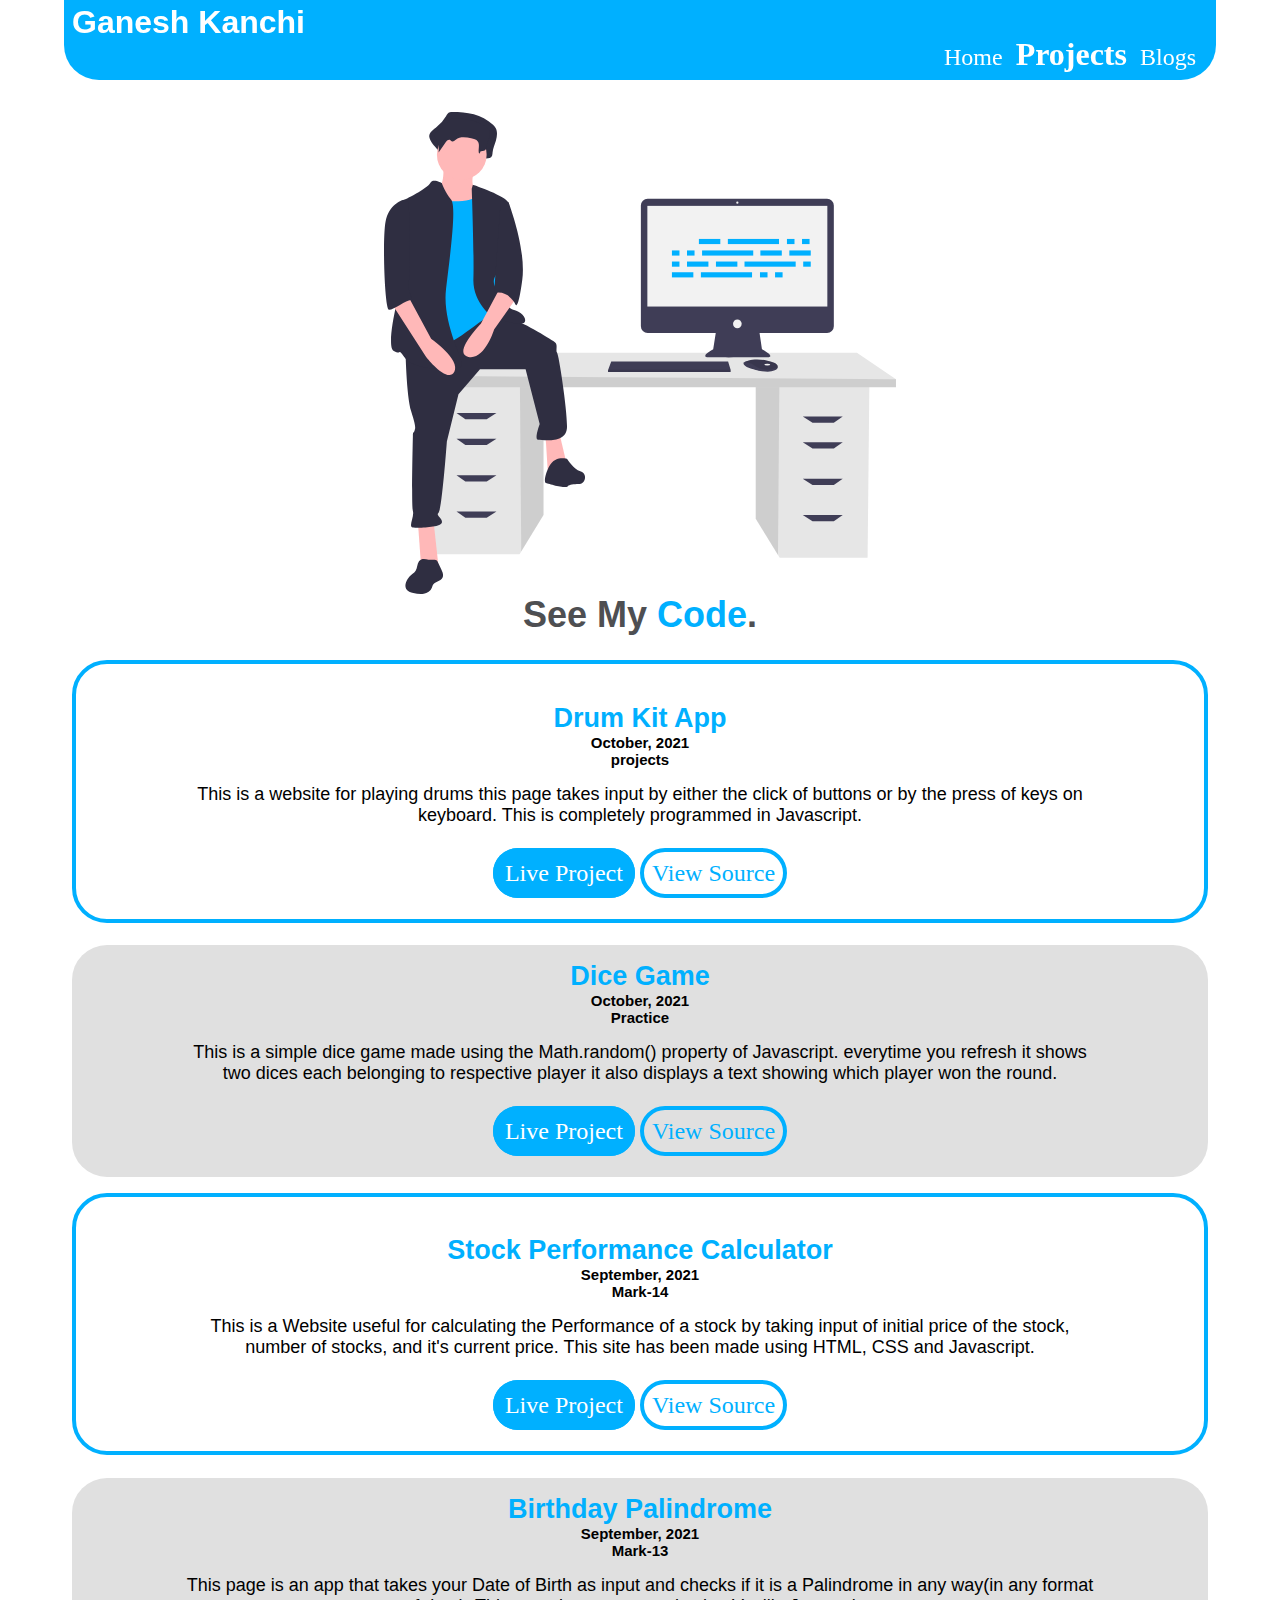
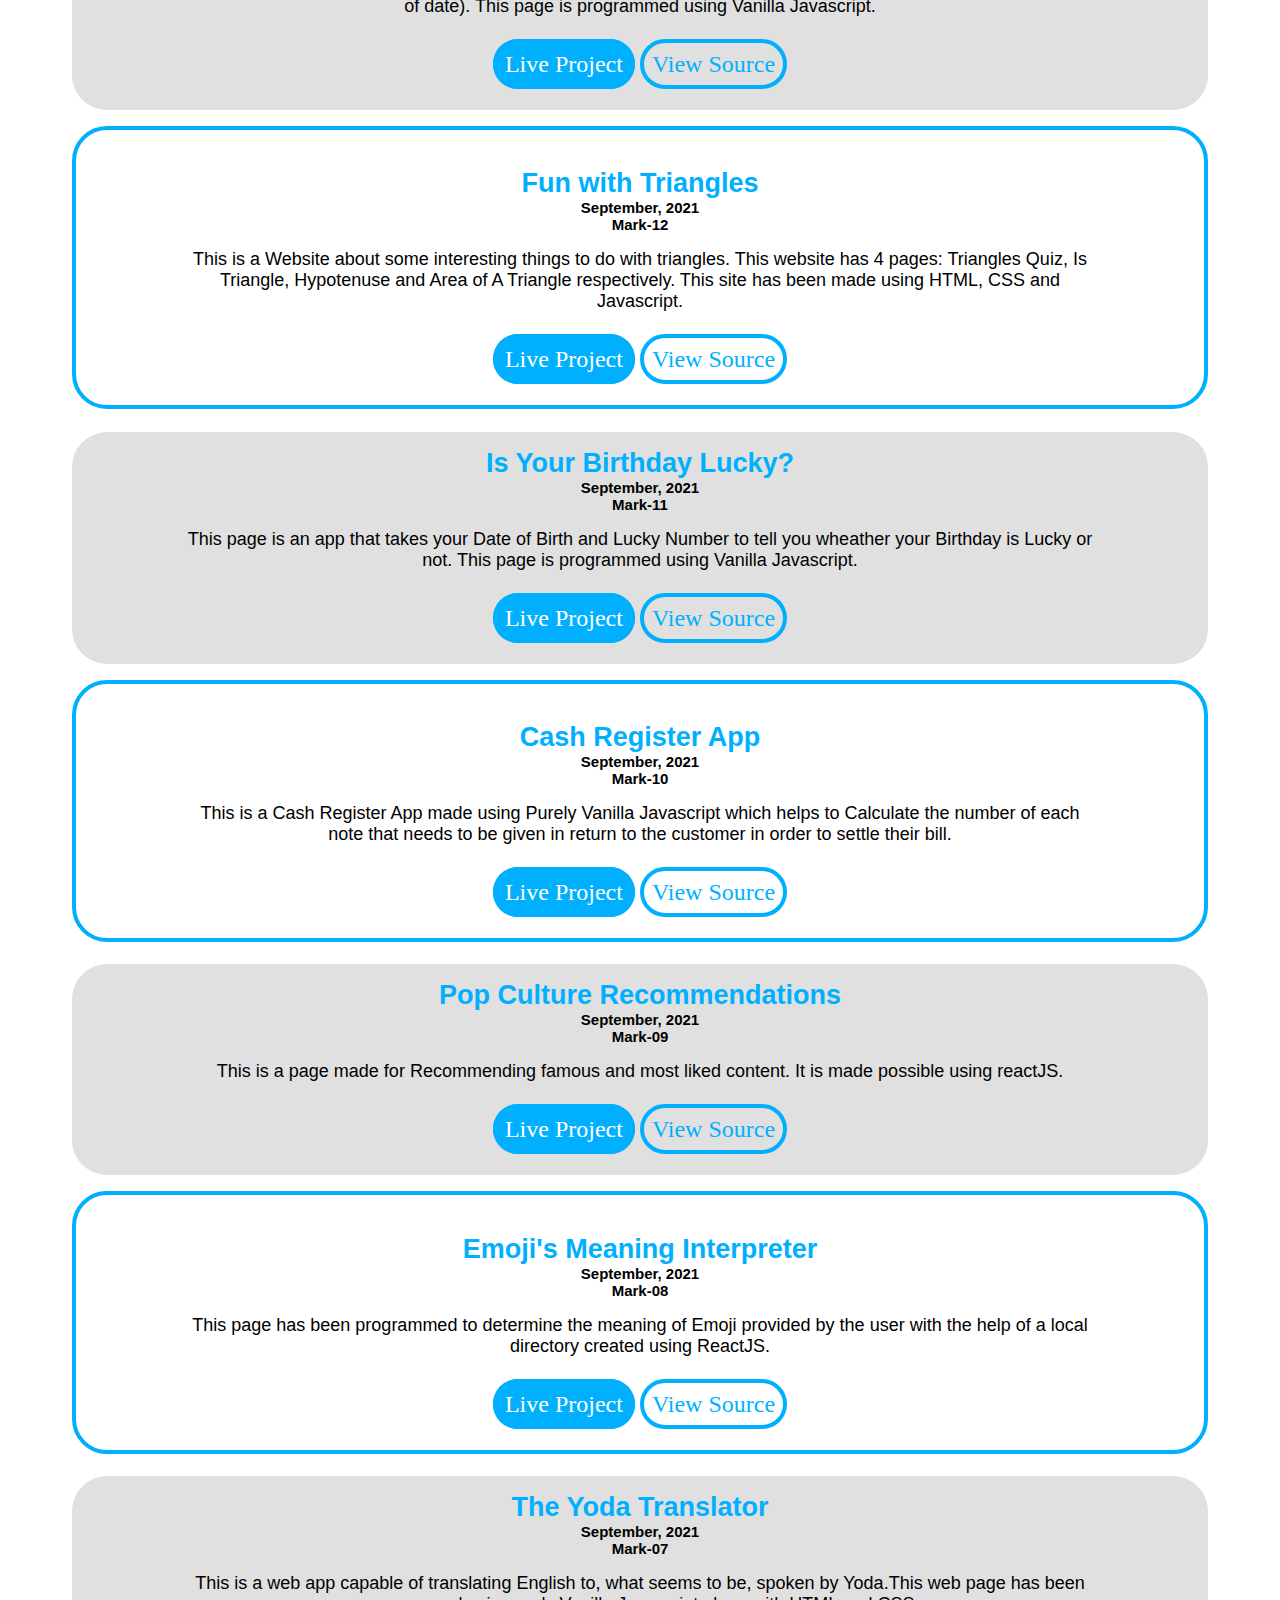
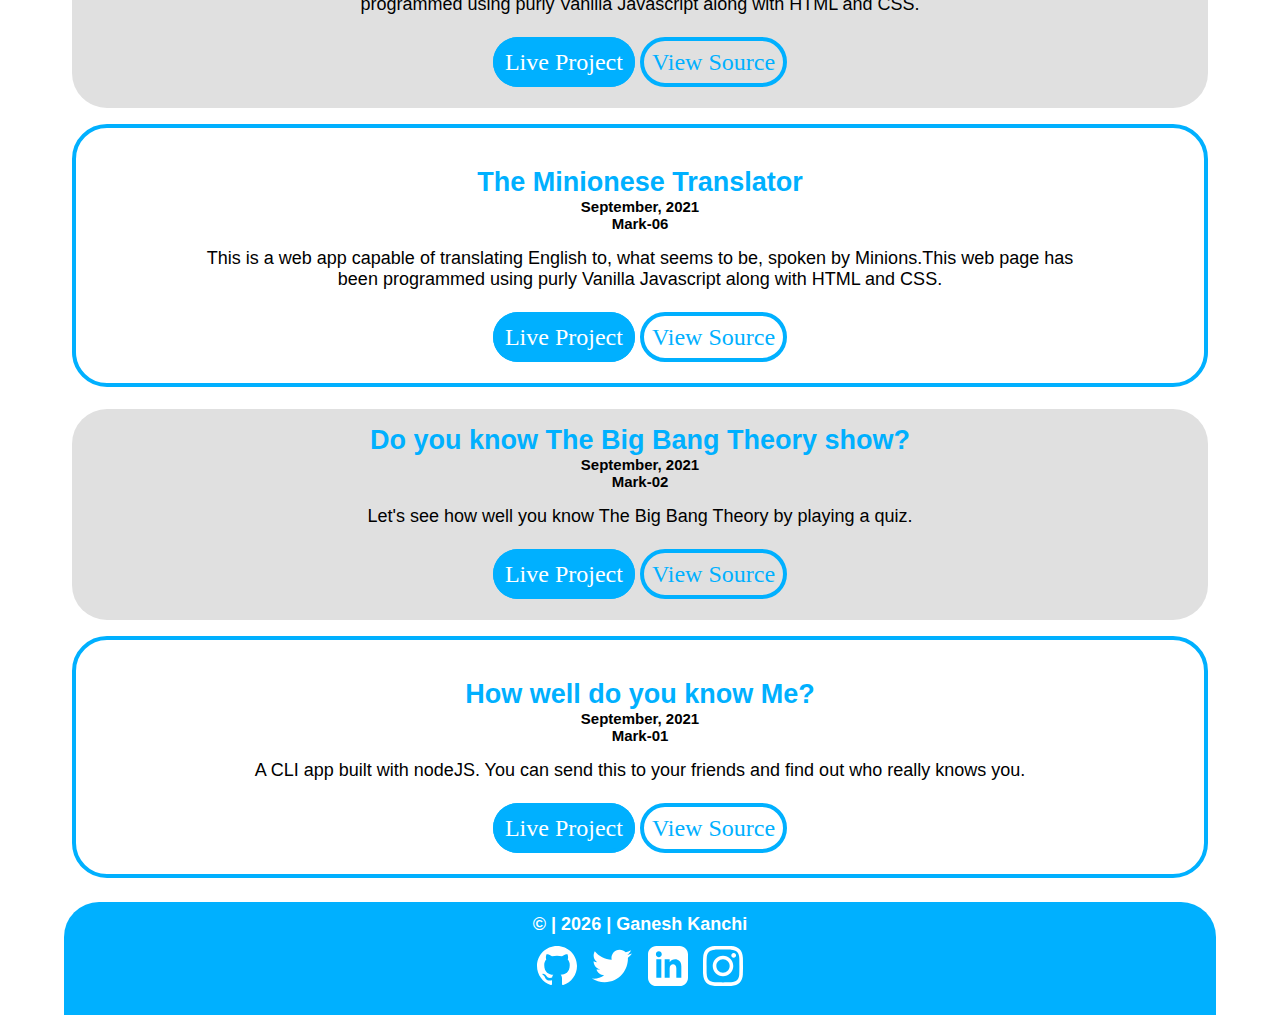
<file: projects.html>
<!DOCTYPE html>
<html lang="en">

<head>
    <meta charset="UTF-8">
    <meta http-equiv="X-UA-Compatible"
          content="IE=edge">
    <meta name="viewport"
          content="width=device-width, initial-scale=1.0">
    <title>Ganesh's Projects</title>
    <link rel="stylesheet"
          href="styles.css">
    <link rel="shortcut icon" href="./images/favicon.png" type="image/x-icon">
</head>

<body>
    <nav class="nav">
        <a href="index.html">
            <h2 id="brand-tag">Ganesh Kanchi</h2>
        </a>
        <ul class="list">
            <li class="list-item"><a class="list-link"
                   href="index.html">Home</a></li>
            <li class="list-item"><a class="list-link"
                   id="list-link-active"
                   href="projects.html">Projects</a></li>
            <li class="list-item"><a class="list-link"
                   href="blogs.html">Blogs</a></li>
        </ul>

    </nav>

    <header id="header">
        <div class="img-cont"><img id="header-img-2"
                 src="/images/undraw_feeling_proud_qne1.svg"
                 alt="">
        </div>
        <h1 id="header-head">See My <span>Code</span>.</h1>
    </header>

    <Section class="section b"
             style="padding-bottom:2rem ;">
        <h2 class="sec-head-2"
            style="padding-bottom: 0;">Drum Kit App</h2>
        <small>October, 2021</small>
        <small class="small-des">projects</small>
        <p class="sec-des sec-des-b">This is a website for playing drums this page takes input by either the click of buttons or by the press of keys on keyboard. This is completely programmed in Javascript.</p>
        <a class="link link-1"
           href="https://drum-kit-by-gk.netlify.app/"
           target="_blank">Live Project</a>
        <a class="link link-2"
           href="https://github.com/Ganeshkanchimad/drum-kit"
           target="_blank"
           style="background-color: white;">View Source</a>
    </Section>

    <Section class="section a"
             style="padding-bottom:2rem ;">
        <h2 class="sec-head-2">Dice Game</h2>
        <small>October, 2021</small>
        <small class="small-des">Practice</small>
        <p class="sec-des sec-des-b">
            This is a simple dice game made using the Math.random() property of Javascript. 
            everytime you refresh it shows two dices each belonging to respective player it also displays a text showing which player won the round.</p>
        <a class="link link-1"
           href="https://dice-game-by-gk.netlify.app/" target="_blank">Live Project</a>
        <a class="link link-2s"
           href="https://github.com/Ganeshkanchimad/dice-game"
           target="_blank">View Source</a>
    </Section>

    <Section class="section b"
             style="padding-bottom:2rem ;">
        <h2 class="sec-head-2"
            style="padding-bottom: 0;">Stock Performance Calculator</h2>
        <small>September, 2021</small>
        <small class="small-des">Mark-14</small>
        <p class="sec-des sec-des-b">This is a Website useful for calculating the Performance of a stock by taking input
            of initial price of the stock, number of stocks, and it's current price. This site has been
            made using HTML, CSS and Javascript.</p>
        <a class="link link-1"
           href="https://stock-performance-calculator-by-gk.netlify.app/"
           target="_blank">Live Project</a>
        <a class="link link-2"
           href="https://github.com/Ganeshkanchimad/Profit-and-loss-calculator"
           target="_blank"
           style="background-color: white;">View Source</a>
    </Section>

    <Section class="section a"
             style="padding-bottom:2rem ;">
        <h2 class="sec-head-2">Birthday Palindrome</h2>
        <small>September, 2021</small>
        <small class="small-des">Mark-13</small>
        <p class="sec-des sec-des-b">
            This page is an app that takes your Date of Birth as input and checks if it is a
            Palindrome in any way(in any format of date). This page is programmed using Vanilla Javascript.</p>
        <a class="link link-1"
           href="https://replit.com/@Ganeshkanchimad/Birthday-Palindrome?embed=true#index.html" target="_blank">Live Project</a>
        <a class="link link-2s"
           href="https://github.com/Ganeshkanchimad/Birthday-Palindrome"
           target="_blank">View Source</a>
    </Section>

    <Section class="section b"
             style="padding-bottom:2rem ;">
        <h2 class="sec-head-2"
            style="padding-bottom: 0;">Fun with Triangles</h2>
        <small>September, 2021</small>
        <small class="small-des">Mark-12</small>
        <p class="sec-des sec-des-b">This is a Website about some interesting things to do with triangles. This website
            has 4 pages: Triangles Quiz, Is Triangle, Hypotenuse and Area of A Triangle respectively. This site has been
            made using HTML, CSS and Javascript.</p>
        <a class="link link-1"
           href="https://fun-with-triangles-by-gk.netlify.app/"
           target="_blank">Live Project</a>
        <a class="link link-2"
           href="https://github.com/Ganeshkanchimad/Fun-With-Triangles"
           target="_blank"
           style="background-color: white;">View Source</a>
    </Section>

    <Section class="section a"
             style="padding-bottom:2rem ;">
        <h2 class="sec-head-2">Is Your Birthday Lucky?</h2>
        <small>September, 2021</small>
        <small class="small-des">Mark-11</small>
        <p class="sec-des sec-des-b">
            This page is an app that takes your Date of Birth and Lucky Number to tell you
            wheather your Birthday is Lucky or not. This page is programmed using Vanilla Javascript.
        </p>
        <a class="link link-1"
           href="https://lucky-birthday-by-gk.netlify.app/" target="_blank">Live Project</a>
        <a class="link link-2s"
           href="https://github.com/Ganeshkanchimad/Is-Your-Birthday-Lucky"
           target="_blank">View Source</a>
    </Section>

    <Section class="section b"
             style="padding-bottom:2rem ;">
        <h2 class="sec-head-2"
            style="padding-bottom: 0;">Cash Register App</h2>
        <small>September, 2021</small>
        <small class="small-des">Mark-10</small>
        <p class="sec-des sec-des-b">This is a Cash Register App made using Purely Vanilla Javascript which helps to
            Calculate the number of each note that needs to be given in return to the customer in order to settle their
            bill.</p>
        <a class="link link-1"
           href="https://cash-register-by-ganesh-kanchi.netlify.app/"
           target="_blank">Live Project</a>
        <a class="link link-2"
           href="https://github.com/Ganeshkanchimad/Cash-Register-App"
           target="_blank"
           style="background-color: white;">View Source</a>
    </Section>

    <Section class="section a"
             style="padding-bottom:2rem ;">
        <h2 class="sec-head-2">Pop Culture Recommendations</h2>
        <small>September, 2021</small>
        <small class="small-des">Mark-09</small>
        <p class="sec-des sec-des-b">

            This is a page made for Recommending famous and most liked content. It is made possible using reactJS.
        </p>
        <a class="link link-1"
           href="https://kq8qu.csb.app/" target="_blank">Live Project</a>
        <a class="link link-2s"
           href="https://github.com/Ganeshkanchimad/Pop-Culture-Recommendations"
           target="_blank"
           >View Source</a>
    </Section>

    <Section class="section b"
             style="padding-bottom:2rem ;">
        <h2 class="sec-head-2"
            style="padding-bottom: 0;">Emoji's Meaning Interpreter</h2>
        <small>September, 2021</small>
        <small class="small-des">Mark-08</small>
        <p class="sec-des sec-des-b">This page has been programmed to determine the meaning of Emoji provided by the
            user with the help of a local directory created using ReactJS. </p>
        <a class="link link-1"
           href="https://xf0vo.csb.app/"
           target="_blank">Live Project</a>
        <a class="link link-2"
           href="https://github.com/Ganeshkanchimad/emoji-meaning-interpreter"
           target="_blank"
           style="background-color: white;">View Source</a>
    </Section>

    <Section class="section a"
             style="padding-bottom:2rem ;">
        <h2 class="sec-head-2">The Yoda Translator</h2>
        <small>September, 2021</small>
        <small class="small-des">Mark-07</small>
        <p class="sec-des sec-des-b">
            This is a web app capable of translating English to, what seems to be, spoken by
            Yoda.This
            web page has been programmed using purly Vanilla Javascript along with HTML and CSS.
        </p>
        <a class="link link-1"
           href="https://yoda-translation-by-gk.netlify.app/" target="_blank">Live Project</a>
        <a class="link link-2s"
           href="https://github.com/Ganeshkanchimad/Yoda-Translation"
           target="_blank"
           >View Source</a>
    </Section>

    <Section class="section b"
             style="padding-bottom:2rem ;">
        <h2 class="sec-head-2"
            style="padding-bottom: 0;">The Minionese Translator</h2>
        <small>September, 2021</small>
        <small class="small-des">Mark-06</small>
        <p class="sec-des sec-des-b">This is a web app capable of translating English to, what seems to be, spoken by
            Minions.This
            web page has been programmed using purly Vanilla Javascript along with HTML and CSS.</p>
        <a class="link link-1"
           href="https://minion-translation-by-gk.netlify.app/"
           target="_blank">Live Project</a>
        <a class="link link-2"
           href="https://github.com/Ganeshkanchimad/Personal-questions-Quiz"
           target="_blank"
           style="background-color: white;">View Source</a>
    </Section>

    <Section class="section a"
             style="padding-bottom:2rem ;">
        <h2 class="sec-head-2">Do you know The Big Bang Theory show?</h2>
        <small>September, 2021</small>
        <small class="small-des">Mark-02</small>
        <p class="sec-des sec-des-b">
            Let's see how well you know The Big Bang Theory by playing a quiz.
        </p>
        <a class="link link-1"
           href="https://replit.com/@Ganeshkanchimad/Mark-02?embed=true#index.js"
           target="_blank">Live Project</a>
        <a class="link link-2s"
           href="https://github.com/Ganeshkanchimad/The-Big-Bang-Theory-Quiz"
           target="_blank"
           >View Source</a>
    </Section>


    <Section class="section b"
             style="padding-bottom:2rem ;">
        <h2 class="sec-head-2"
            style="padding-bottom: 0;">How well do you know Me?</h2>
        <small>September, 2021</small>
        <small class="small-des">Mark-01</small>
        <p class="sec-des sec-des-b">A CLI app built with nodeJS. You can send this to your friends and find out who
            really knows
            you.</p>
        <a class="link link-1"
           href="https://replit.com/@Ganeshkanchimad/Mark-01?embed=true#index.js"
           target="_blank">Live Project</a>
        <a class="link link-2"
           href="https://github.com/Ganeshkanchimad/Personal-questions-Quiz"
           target="_blank"
           style="background-color: white;">View Source</a>
    </Section>


    <footer id="foot">
        <h4 id="footer-head"> &#169; | <span id="di-year"></span> | Ganesh Kanchi </h4>
        <ul id="footer-ul">
            <li class="footer-li">
                <a href="https://github.com/ganesh-kanchi"
                target="_blank"><svg xmlns="http://www.w3.org/2000/svg"
                         width="40"
                         height="40"
                         viewBox="0 0 24 24"
                         class="change-color-svg">
                        <path
                              d="M12 0c-6.626 0-12 5.373-12 12 0 5.302 3.438 9.8 8.207 11.387.599.111.793-.261.793-.577v-2.234c-3.338.726-4.033-1.416-4.033-1.416-.546-1.387-1.333-1.756-1.333-1.756-1.089-.745.083-.729.083-.729 1.205.084 1.839 1.237 1.839 1.237 1.07 1.834 2.807 1.304 3.492.997.107-.775.418-1.305.762-1.604-2.665-.305-5.467-1.334-5.467-5.931 0-1.311.469-2.381 1.236-3.221-.124-.303-.535-1.524.117-3.176 0 0 1.008-.322 3.301 1.23.957-.266 1.983-.399 3.003-.404 1.02.005 2.047.138 3.006.404 2.291-1.552 3.297-1.23 3.297-1.23.653 1.653.242 2.874.118 3.176.77.84 1.235 1.911 1.235 3.221 0 4.609-2.807 5.624-5.479 5.921.43.372.823 1.102.823 2.222v3.293c0 .319.192.694.801.576 4.765-1.589 8.199-6.086 8.199-11.386 0-6.627-5.373-12-12-12z" />
                    </svg>
                </a>
            </li>
            <li class="footer-li">
                <a href="https://twitter.com/Ganesha_K_Dev"
                target="_blank"><svg xmlns="http://www.w3.org/2000/svg"
                         width="40"
                         height="40"
                         viewBox="0 0 24 24"
                         class="change-color-svg">
                        <path
                              d="M24 4.557c-.883.392-1.832.656-2.828.775 1.017-.609 1.798-1.574 2.165-2.724-.951.564-2.005.974-3.127 1.195-.897-.957-2.178-1.555-3.594-1.555-3.179 0-5.515 2.966-4.797 6.045-4.091-.205-7.719-2.165-10.148-5.144-1.29 2.213-.669 5.108 1.523 6.574-.806-.026-1.566-.247-2.229-.616-.054 2.281 1.581 4.415 3.949 4.89-.693.188-1.452.232-2.224.084.626 1.956 2.444 3.379 4.6 3.419-2.07 1.623-4.678 2.348-7.29 2.04 2.179 1.397 4.768 2.212 7.548 2.212 9.142 0 14.307-7.721 13.995-14.646.962-.695 1.797-1.562 2.457-2.549z" />
                    </svg>
                </a>
            </li>
            <li class="footer-li">
                <a href="https://www.linkedin.com/in/ganesh-kanchi-b9bb7a207/"
                target="_blank"><svg xmlns="http://www.w3.org/2000/svg"
                         width="40"
                         height="40"
                         viewBox="0 0 24 24"
                         class="change-color-svg">
                        <path
                              d="M19 0h-14c-2.761 0-5 2.239-5 5v14c0 2.761 2.239 5 5 5h14c2.762 0 5-2.239 5-5v-14c0-2.761-2.238-5-5-5zm-11 19h-3v-11h3v11zm-1.5-12.268c-.966 0-1.75-.79-1.75-1.764s.784-1.764 1.75-1.764 1.75.79 1.75 1.764-.783 1.764-1.75 1.764zm13.5 12.268h-3v-5.604c0-3.368-4-3.113-4 0v5.604h-3v-11h3v1.765c1.396-2.586 7-2.777 7 2.476v6.759z" />
                    </svg>
                </a>
            </li>
            <li class="footer-li">
                <a href="https://www.instagram.com/ganesh_aos/"
                target="_blank"><svg xmlns="http://www.w3.org/2000/svg"
                         width="40"
                         height="40"
                         viewBox="0 0 24 24"
                         class="change-color-svg">
                        <path
                              d="M12 2.163c3.204 0 3.584.012 4.85.07 3.252.148 4.771 1.691 4.919 4.919.058 1.265.069 1.645.069 4.849 0 3.205-.012 3.584-.069 4.849-.149 3.225-1.664 4.771-4.919 4.919-1.266.058-1.644.07-4.85.07-3.204 0-3.584-.012-4.849-.07-3.26-.149-4.771-1.699-4.919-4.92-.058-1.265-.07-1.644-.07-4.849 0-3.204.013-3.583.07-4.849.149-3.227 1.664-4.771 4.919-4.919 1.266-.057 1.645-.069 4.849-.069zm0-2.163c-3.259 0-3.667.014-4.947.072-4.358.2-6.78 2.618-6.98 6.98-.059 1.281-.073 1.689-.073 4.948 0 3.259.014 3.668.072 4.948.2 4.358 2.618 6.78 6.98 6.98 1.281.058 1.689.072 4.948.072 3.259 0 3.668-.014 4.948-.072 4.354-.2 6.782-2.618 6.979-6.98.059-1.28.073-1.689.073-4.948 0-3.259-.014-3.667-.072-4.947-.196-4.354-2.617-6.78-6.979-6.98-1.281-.059-1.69-.073-4.949-.073zm0 5.838c-3.403 0-6.162 2.759-6.162 6.162s2.759 6.163 6.162 6.163 6.162-2.759 6.162-6.163c0-3.403-2.759-6.162-6.162-6.162zm0 10.162c-2.209 0-4-1.79-4-4 0-2.209 1.791-4 4-4s4 1.791 4 4c0 2.21-1.791 4-4 4zm6.406-11.845c-.796 0-1.441.645-1.441 1.44s.645 1.44 1.441 1.44c.795 0 1.439-.645 1.439-1.44s-.644-1.44-1.439-1.44z" />
                    </svg>
                </a>
            </li>
        </ul>
    </footer>
    <script>
        var yearHolder = document.querySelector("#di-year")
        var currentYear = new Date().getFullYear()
        yearHolder.innerHTML=currentYear
    </script>
</body>

</html>
</file>
<file: styles.css>
:root{
    --color-primary:#00B0FF;
    --color-secondary: #e0e0e0;
    --color-grey: #4e4f52;
}

@import url('https://fonts.googleapis.com/css2?family=Roboto+Slab:wght@300;500;900&display=swap');

@import url('https://fonts.googleapis.com/css2?family=Oswald:wght@500&display=swap');

@import url('https://fonts.googleapis.com/css2?family=Ubuntu:wght@400;700&display=swap');

body{
    margin: 0 auto;
    font-family: 'Ubuntu', sans-serif;
    font-weight: 500;
    font-size: large;
    max-width: 90%;
    width: 100%;
}

.nav a:hover{
    color: black;
}

.nav{
    display: flex;
    position: sticky;
    top: 0 ;
    margin: 0 0 0 0;
    right: 2rem;
    left: 2rem;
    height:5rem;
    background-color: var(--color-primary);
    padding: 20rem 20rem auto;
    align-self: center;
    vertical-align: middle;
    border-radius: 0 0 35px 35px;
}

.list{
    display: inline;
    list-style: none;
    position: absolute;
    right: 0rem;
    top: 2rem;
    margin: 2rem 1rem auto ;
    vertical-align: middle;
    margin-block-start: 0.25rem;
    margin-block-end: 0;
    padding-inline-start: 0px;
}


.list-item{

    display:inline;
    text-align: left;
    margin: 0.50rem 0.25rem 0.25rem 0.25rem;
    
}

.list-link,.link{
    text-decoration: none;
    color: white;
    text-align: left;
    font-size: x-large;
    font-family: 'Roboto Slab', serif;
    font-weight: 300;
}

#list-link-active{
    font-size: xx-large;
    font-weight: 900;
}

#brand-tag{
    color: white;
    margin: 0.25rem 0.5rem 0.5rem 0.5rem;
    display: inline-block;
    vertical-align: middle;
    font-family: 'Oswald', sans-serif;
    font-weight: 900;
    font-size: xx-large;
}

#header{
    align-content: center;
}

.img-cont{
    display: flex;
    justify-content: center;
}

#header-img{
    max-width: 80vw;
    align-content: center;
    align-self: center;
    text-align: center;
    margin: auto;
    margin-top: 2rem;
    vertical-align: middle;
    justify-content: center;
}

.video-embed{
    align-self: center;
    margin: auto;
    align-content: center;
    text-align: center;
    /* margin-left: 15vw;
    margin-right: 15vw; */
    width: 50vw;
    height: 60vh;
}

#header-img-2{
    max-width: 40vw;
    align-content: center;
    align-self: center;
    text-align: center;
    margin: auto;
    margin-top: 2rem;
    vertical-align: middle;
    justify-content: center;
}

#header-head span{
    color: var(--color-primary);
}

#header-head{
    color: var(--color-grey);
    text-align: center;
    margin-top: 0;
}

.section{
    border-radius: 35px;
    text-align: center;
    margin: 0 0.5rem 0 0.5rem;
}

.sec-head{
    color: var(--color-primary);
    padding: 1rem 0 1rem 0;
}

.a{
    background-color: var(--color-secondary);
    margin-bottom: 1rem;
}

.b{
    box-sizing: border-box;
    border: 4px solid var(--color-primary);
    padding-bottom: 2rem;
}

.sec-des{
    padding: 0rem 0 1rem 0;
    margin-left: 10%;
    margin-right: 10%;
}


.link,.link-1{
    padding: 0.5rem 0.5rem;
    background-color: #00B0FF;
    border: 4px solid var(--color-primary);
    border-radius: 25px;
    box-sizing: border-box;
}

.link-2{
    background-color: var(--color-secondary);
    border: 4px solid var(--color-primary);
    color: var(--color-primary);
    /* padding: 0.5rem 0.5rem; */
    box-sizing: border-box;
}

.link-2s{
    background-color: var(--color-secondary);
    border: 4px solid var(--color-primary);
    color: var(--color-primary);
    /* padding: 0.5rem 0.5rem; */
    box-sizing: border-box;
}

#sec-2{
    padding-bottom: 2rem;
}

#foot{
    margin-top: 1.5rem;
    padding: 0.5rem 2rem 1rem 2rem;
    bottom: 0;
    background-color: var(--color-primary);
    border-radius: 35px 35px 0 0;
    text-align: center;
}

.link-f{
    text-decoration: none;
    color: white;
    font-family: 'Roboto Slab', serif;
    font-weight: 300;
    /* margin: 1rem 1rem 2rem 2rem; */
    padding: 1rem 0.5rem 1rem 0.5rem;
}

#footer-head{
    margin-block-start: 0.25em;
    margin-block-end: 0.25em;
    color: white;
    font-weight: 900;
}

.sec-head-2{
    color: var(--color-primary);
    padding: 1rem 0 0rem 0;
    margin-block-end: 0em;
}

.blog-des{
    padding: 0rem 0 1rem 0;
    margin-right: 15% ;
    margin-left: 15%;
}

.blog{
    margin-left: 15vw;
    margin-right: 15vw;
    text-align: start;
}

#blog-header{
    margin-top: 10%;
    margin-bottom: 7%;
}

#copyright{
    margin-bottom: 1rem;
    margin-top: 0.5rem;
    color: var(--color-secondary);
}

#footer-head{
    margin-bottom: 0.25rem;
}

#footer-ul{
    display: inline-block;
    list-style-type: none;
    margin-block-start: 0;
    margin-block-end: 0;
    margin-inline-start: 0px;
    margin-inline-end: 0px;
    padding-inline-start: 0px;
    margin-bottom: 0.05rem;
}


.footer-li{
    display: inline-block;
    margin-left: 5px;
    margin-right: 5px;
}

footer{
    font-weight: 500;
    color: white;
}

.change-color-svg{
    fill: rgb(255, 255, 255);
    height: 6vh;
}

.change-color-svg:hover{
    fill: black;
}

small{
    display: block;
    font-weight: 900;
}
/* .sec-des-b{
    
} */

#code-format{
    background-color: #5758582f;
    border-radius: 50px;
}

@media only screen and (min-width: 1000px) {
    h3.nav{
        margin-right: 1rem;
        margin-left: 1rem;
    }
    
  }

@media only screen and (max-width: 600px) {
    nav {
      font-size: small;
    }
    .blog {
        margin-left: 5%;
        margin-right: 5%;
    }
    #code-format{
        font-size: xx-small;
    }
    #header-img-2{
        max-width: 75vw;
    }
  }

  

  @media only screen and (max-width: 400px) {
    nav {
      font-size: smaller;
    }
    body {
        font-size: small;
        font-weight: 900;
    }
    #code-format{
        font-size: smaller;
    }
  }

  @media only screen and (max-width: 600px) {
    .video-embed {   
        width: 71vw;
        height: 40vh;
    }
  }

  .blog-list{
      align-content: center;
      list-style-position: inside;
      margin-top: 1rem;
      margin-bottom: 1rem;
  }

  .blog-list-item{
      margin-top: 0.5rem;
      margin-bottom: 0.5rem;
  }

  .sec-head-link{
      text-decoration: none;
  }

  .sec-head{
    margin-block-start: 0.83em;
    margin-block-end: 0em;
  }

  p.sec-des{
    margin-block-start: 0em;
  }

  .small-des{
      padding-bottom: 1rem;
  }
</file>
